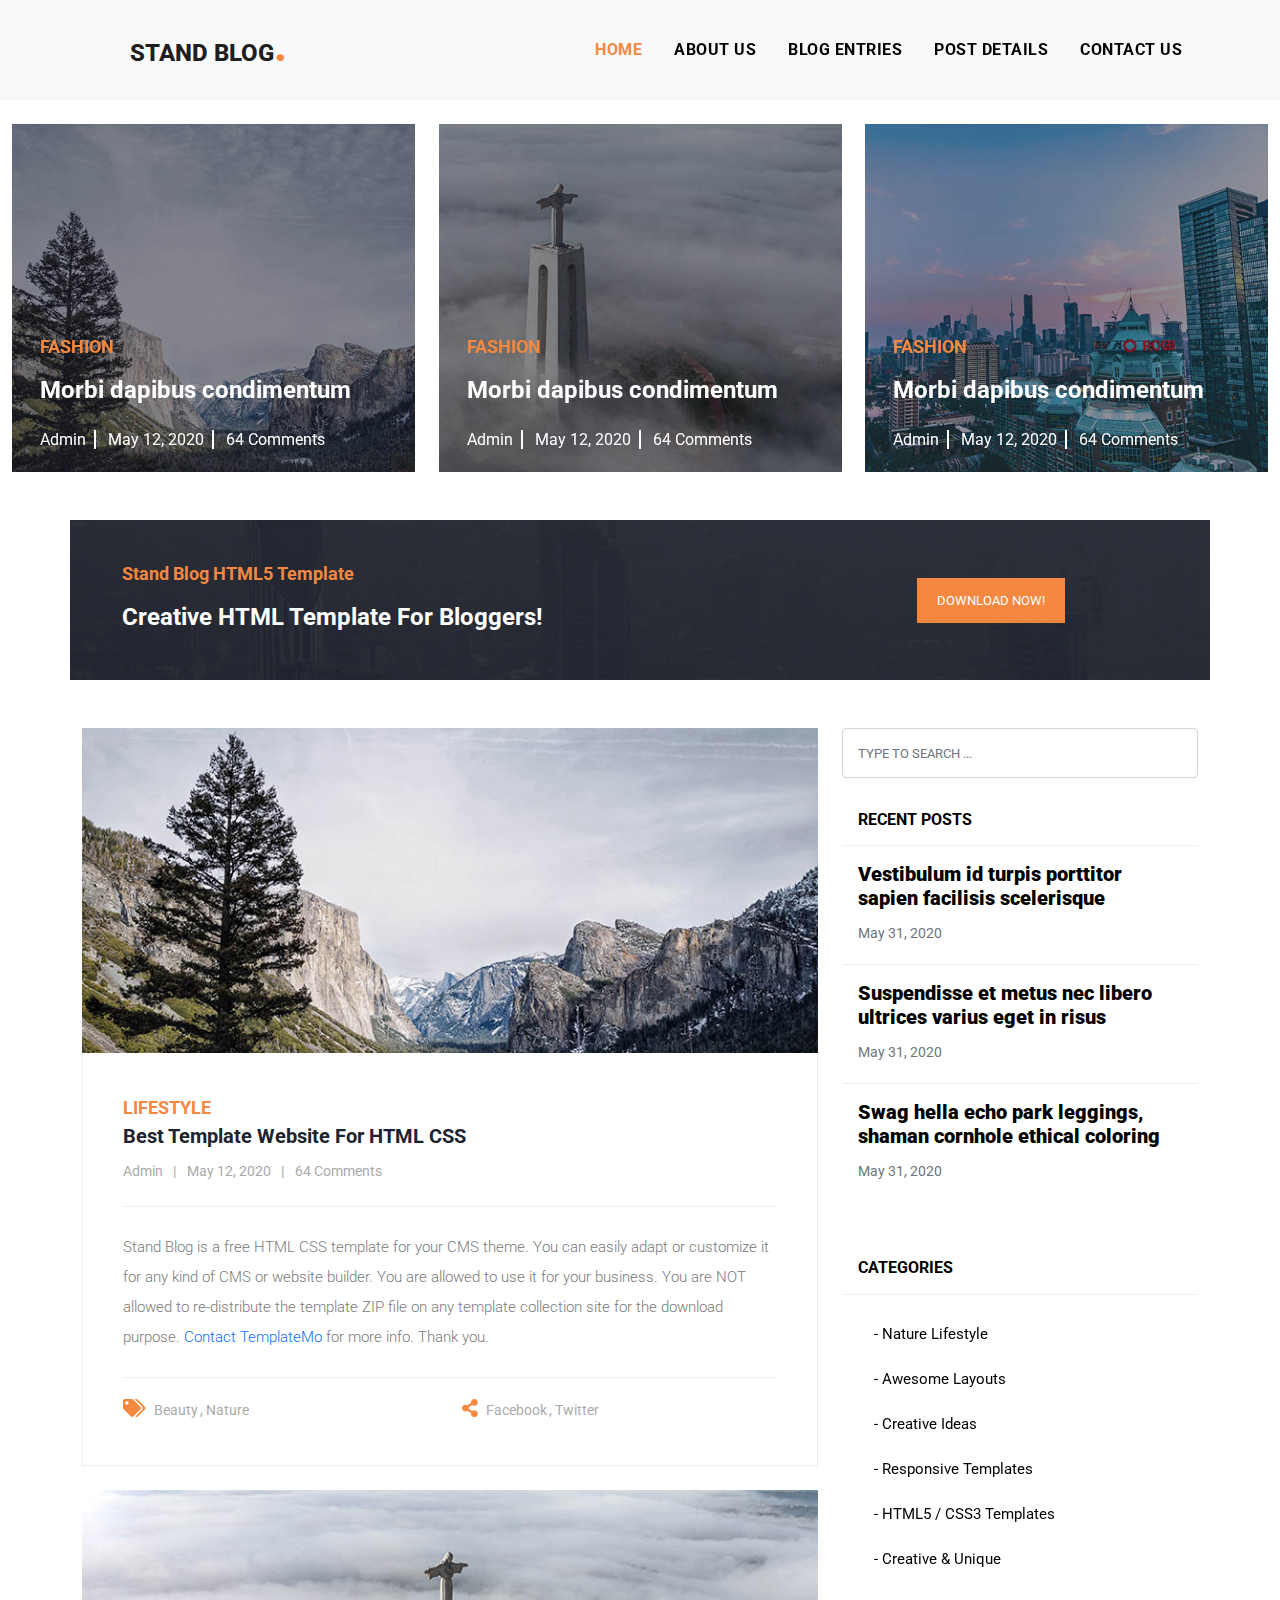
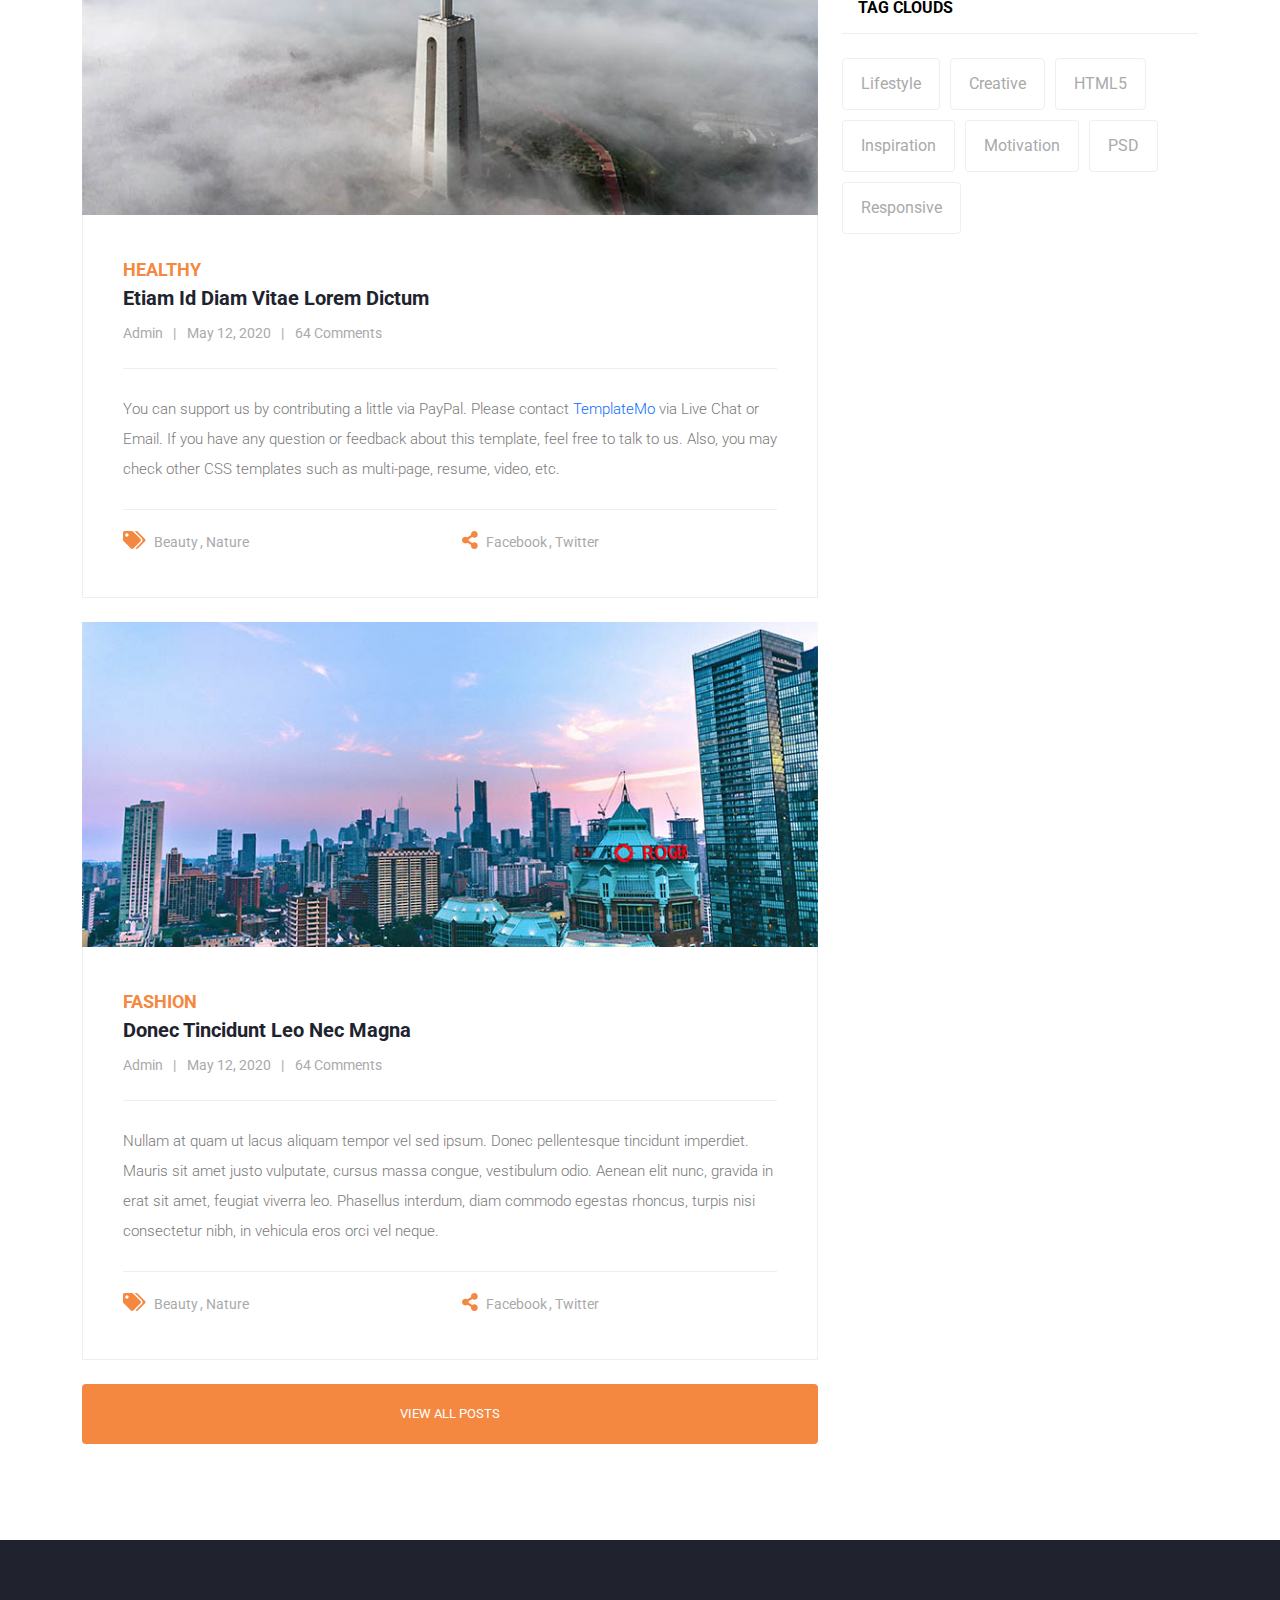
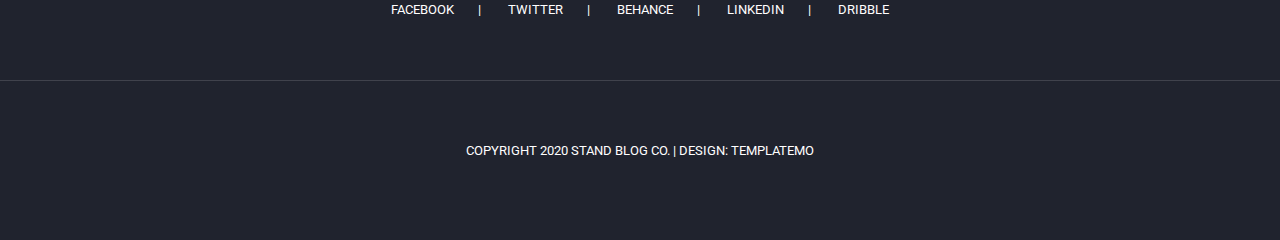
<file: index.html>
<!DOCTYPE html>
<html lang="en">

<head>
    <meta charset="UTF-8">
    <meta http-equiv="X-UA-Compatible" content="IE=edge">
    <meta name="viewport" content="width=device-width, initial-scale=1.0">
    <title>Stand Blog</title>
    <link rel="stylesheet" href="https://cdnjs.cloudflare.com/ajax/libs/animate.css/4.1.1/animate.min.css" />
    <link rel="stylesheet" href="css/all.css">
    <link rel="stylesheet" href="css/hover.css">
    <link rel="stylesheet" href="css/bootstrap.css">
    <link rel="stylesheet" href="css/style.css">

    <script src="js/bootstrap.bundle.js"></script>
    <script src="js/all.js"></script>
</head>

<body>


    <main class="container-fluid animate__animated animate__fadeIn">
        <!-- <div id="loading" class=" animate__animated animate__fadeOut">
            <button id="load-btn"></button>
        </div> -->
        <!----------------Start of navbar ------------------------>
        <nav class="navbar navbar-expand-lg navbar-light bg-light">
            <div class="container">
                <a class="navbar-brand ps-5" href="#">
                    <h2>STAND BLOG<span>.</span></h2>
                </a>
                <button class="navbar-toggler" type="button" data-bs-toggle="collapse" data-bs-target="#navbarResponsive" aria-controls="navbarResponsive" aria-expanded="false" aria-label="Toggle navigation">
                <span class="navbar-toggler-icon"></span>
            </button>
                <div class="collapse navbar-collapse " id="navbarResponsive">
                    <ul class="navbar-nav ms-auto ">
                        <li class="nav-item pe-2 ps-2 ">
                            <a class="nav-link active " aria-current="page " href="# ">HOME</a>
                        </li>
                        <li class="nav-item pe-2 ps-2 hvr-float ">
                            <a class="nav-link " href="about.html ">ABOUT US</a>
                        </li>
                        <li class="nav-item pe-2 ps-2 hvr-float ">
                            <a class="nav-link " href="blog.html ">BLOG ENTRIES</a>
                        </li>
                        <li class="nav-item pe-2 ps-2 hvr-float ">
                            <a class="nav-link " href="post.html ">POST DETAILS</a>
                        </li>
                        <li class="nav-item pe-2 ps-2 hvr-float ">
                            <a class="nav-link " href="contact.html ">CONTACT US</a>
                        </li>
                    </ul>
                </div>
            </div>
        </nav>

        <!-----------------End of navbar----------------------->

        <!----------------Start of images group --------------------->
        <div class=" images container-fluid ">
            <div class="row justify-content-center align-center ">
                <div class="item col-lg-4 col-md-7 hvr-grow-shadow mt-4 ">
                    <img class="item-img " src="images/banner-item-01.jpg ">
                    <div class="item-content ">
                        <p>FASHION</p>
                        <h2>Morbi dapibus condimentum</h2>
                        <div class="mt-4 ">
                            <a href="# " class="text-decoration-none pe-2 ">Admin</a>
                            <a href="# " class="text-decoration-none pe-2 ps-2 ">May 12, 2020</a>
                            <a href="# " class="text-decoration-none ps-2 ">64 Comments</a>
                        </div>
                    </div>
                </div>
                <div class="item col-lg-4 col-md-7 hvr-grow-shadow mt-4 ">
                    <img class="item-img " src="images/banner-item-02.jpg ">
                    <div class="item-content ">
                        <p>FASHION</p>
                        <h2>Morbi dapibus condimentum</h2>
                        <div class="mt-4 ">
                            <a href="# " class="text-decoration-none pe-2 ">Admin</a>
                            <a href="# " class="text-decoration-none pe-2 ps-2 ">May 12, 2020</a>
                            <a href="# " class="text-decoration-none ps-2 ">64 Comments</a>
                        </div>
                    </div>
                </div>
                <div class="item col-lg-4 col-md-7 hvr-grow-shadow mt-4 ">
                    <img class="item-img " src="images/banner-item-03.jpg ">
                    <div class="item-content ">
                        <p>FASHION</p>
                        <h2>Morbi dapibus condimentum</h2>
                        <div class="mt-4 ">
                            <a href="# " class="text-decoration-none pe-2 ">Admin</a>
                            <a href="# " class="text-decoration-none pe-2 ps-2 ">May 12, 2020</a>
                            <a href="# " class="text-decoration-none ps-2 ">64 Comments</a>
                        </div>
                    </div>
                </div>
            </div>
        </div>
        <!---------------carousel div when click on any image------------------>
        <div class="lightbox-container justify-content-center align-items-center ">

            <i id="wClose " class="fas fa-window-close "></i>

            <div class="lightbox-item d-flex justify-content-between align-items-center ">

                <span id="back "> <i  class="fas fa-2x fa-chevron-left "></i></span>
                <span id="next "> <i class="fas fa-2x fa-chevron-right "></i></span>
            </div>
        </div>
        <!-----------------end of carousel div-------------------->

        <!-------------Start of center poster------------------->
        <div class=" poster container mt-5 mb-5 ">
            <div class="row justify-content-between align-items-center ">
                <div class="col-lg-9 ">
                    <p>Stand Blog HTML5 Template</p>
                    <h2>Creative HTML Template For Bloggers!</h2>
                </div>
                <div class="col-lg-3 "><button type="button ">DOWNLOAD NOW!</button></div>
            </div>
        </div>
        <!-------------End of center poster------------------->

        <!-------------Start of blog section------------------->
        <div class="posts container mt-5 mb-5 ">
            <div class="row ">
                <div class="col-lg-8 mb-5 ">
                    <div class="blog ">
                        <img class="item-img " src="images/blog-post-01.jpg ">
                        <div class="item-content ">
                            <span>LIFESTYLE</span>
                            <h2>Best Template Website For HTML CSS</h2>
                            <div>
                                <a href="# " class="text-decoration-none pe-2 ">Admin</a>|
                                <a href="# " class="text-decoration-none pe-2 ps-2 ">May 12, 2020</a>|
                                <a href="# " class="text-decoration-none ps-2
                    ">64 Comments</a>
                            </div>

                            <p>Stand Blog is a free HTML CSS template for your CMS theme. You can easily adapt or customize it for any kind of CMS or website builder. You are allowed to use it for your business. You are NOT allowed to re-distribute the template
                                ZIP file on any template collection site for the download purpose. <a href="# " class="card-link text-decoration-none ">Contact TemplateMo</a> for more info. Thank you.</p>
                            <div class="blog-options ">
                                <div class="row justify-content-between ">
                                    <div class="post-tags col-6 texr-align-right ">
                                        <span><i class="fa fa-tags "></i></span>
                                        <a href="# " class="text-decoration-none "> Beauty</a>,
                                        <a href="# " class="text-decoration-none ">Nature</a>

                                    </div>
                                    <div class=" post-share col-6 ">
                                        <span><i class="fa fa-share-alt "></i></span>
                                        <a href="# " class="text-decoration-none "> Facebook</a>,
                                        <a href="# " class="text-decoration-none ">Twitter</a></div>
                                </div>
                            </div>
                        </div>
                    </div>

                    <div class="blog mt-4 ">
                        <img class="item-img " src="images/blog-post-02.jpg ">
                        <div class="item-content ">
                            <span>HEALTHY</span>
                            <h2>Etiam Id Diam Vitae Lorem Dictum</h2>
                            <div>
                                <a href="# " class="text-decoration-none pe-2 ">Admin</a>|
                                <a href="# " class="text-decoration-none pe-2 ps-2 ">May 12, 2020</a>|
                                <a href="# " class="text-decoration-none ps-2 ">64 Comments</a>
                            </div>

                            <p>You can support us by contributing a little via PayPal. Please contact <a href="# " class="card-link text-decoration-none ">TemplateMo</a> via Live Chat or Email. If you have any question or feedback about this template, feel
                                free to talk to us. Also, you may check other CSS templates such as multi-page, resume, video, etc.</p>
                            <div class="blog-options ">
                                <div class="row justify-content-between ">
                                    <div class="post-tags col-6 texr-align-right ">
                                        <span><i class="fa fa-tags "></i></span>
                                        <a href="# " class="text-decoration-none "> Beauty</a>,
                                        <a href="# " class="text-decoration-none ">Nature</a>

                                    </div>
                                    <div class=" post-share col-6 ">
                                        <span><i class="fa fa-share-alt "></i></span>
                                        <a href="# " class="text-decoration-none "> Facebook</a>,
                                        <a href="# " class="text-decoration-none ">Twitter</a></div>
                                </div>
                            </div>
                        </div>
                    </div>

                    <div class="blog mt-4 ">
                        <img class="item-img " src="images/blog-post-03.jpg ">
                        <div class="item-content ">
                            <span>FASHION</span>
                            <h2>Donec Tincidunt Leo Nec Magna</h2>
                            <div>
                                <a href="# " class="text-decoration-none pe-2 ">Admin</a>|
                                <a href="# " class="text-decoration-none pe-2 ps-2 ">May 12, 2020</a>|
                                <a href="# " class="text-decoration-none ps-2
                    ">64 Comments</a>
                            </div>

                            <p>Nullam at quam ut lacus aliquam tempor vel sed ipsum. Donec pellentesque tincidunt imperdiet. Mauris sit amet justo vulputate, cursus massa congue, vestibulum odio. Aenean elit nunc, gravida in erat sit amet, feugiat viverra
                                leo. Phasellus interdum, diam commodo egestas rhoncus, turpis nisi consectetur nibh, in vehicula eros orci vel neque.</p>
                            <div class="blog-options ">
                                <div class="row justify-content-between ">
                                    <div class="post-tags col-6 texr-align-right ">
                                        <span><i class="fa fa-tags "></i></span>
                                        <a href="# " class="text-decoration-none "> Beauty</a>,
                                        <a href="# " class="text-decoration-none ">Nature</a>

                                    </div>
                                    <div class=" post-share col-6 ">
                                        <span><i class="fa fa-share-alt "></i></span>
                                        <a href="# " class="text-decoration-none "> Facebook</a>,
                                        <a href="# " class="text-decoration-none ">Twitter</a></div>
                                </div>
                            </div>
                        </div>
                    </div>

                    <button class="btn btn-primary mt-4 ">VIEW ALL POSTS</button>
                </div>

                <div class="right col-lg-4 ">
                    <input type="text " placeholder="TYPE TO SEARCH ... " class="form-control ">
                    <div class=" mb-3 mt-4 ">
                        <div class="card-header ">
                            <h6><strong> RECENT POSTS</strong></h6>
                        </div>

                        <div class="card-body ">
                            <a href="# " class="text-decoration-none ">
                                <h5 class="card-title ">Vestibulum id turpis porttitor sapien facilisis scelerisque</h5>
                                <small class="card-text text-muted ">May 31, 2020</small></a>
                        </div>
                        <div class="card-body ">
                            <a href="# " class="text-decoration-none ">
                                <h5 class="card-title ">Suspendisse et metus nec libero ultrices varius eget in risus</h5>
                                <small class="card-text text-muted ">May 31, 2020</small></a>
                        </div>
                        <div class="card-body ">
                            <a href="# " class="text-decoration-none ">
                                <h5 class="card-title ">Swag hella echo park leggings, shaman cornhole ethical coloring</h5>
                                <small class="card-text text-muted ">May 31, 2020</small></a>
                        </div>

                    </div>
                    <div class="mb-3 mt-5 ">
                        <div class="card-header mb-4 ">
                            <h6><strong> CATEGORIES</strong></h6>
                        </div>
                        <ul>
                            <li><a href="# " class="text-decoration-none hvr-forward ">- Nature Lifestyle</a></li>
                            <li><a href="# " class="text-decoration-none hvr-forward ">- Awesome Layouts</a></li>
                            <li><a href="# " class="text-decoration-none hvr-forward ">- Creative Ideas</a></li>
                            <li><a href="# " class="text-decoration-none hvr-forward ">- Responsive Templates</a></li>
                            <li><a href="# " class="text-decoration-none hvr-forward ">- HTML5 / CSS3 Templates</a></li>
                            <li><a href="# " class="text-decoration-none hvr-forward ">- Creative & Unique</a></li>
                        </ul>
                    </div>
                    <div class=" tags mb-3 ">
                        <div class="card-header mb-4 ">
                            <h6><strong> TAG CLOUDS</strong></h6>
                        </div>
                        <a href="# " class="btn btn-outline-secondary ">Lifestyle</a>
                        <a href="# " class="btn btn-outline-secondary ">Creative</a>
                        <a href="# " class="btn btn-outline-secondary ">HTML5</a>
                        <a href="# " class="btn btn-outline-secondary ">Inspiration</a>
                        <a href="# " class="btn btn-outline-secondary ">Motivation</a>
                        <a href="# " class="btn btn-outline-secondary ">PSD</a>
                        <a href="# " class="btn btn-outline-secondary ">Responsive</a>

                    </div>
                </div>
            </div>
        </div>
        <!-------------End of blog section------------------->
        <footer>
            <div class="container-fluid ">
                <div class="row ">
                    <div class=" links col-12 ">
                        <a href="# " class="text-decoration-none pe-4 ">FACEBOOK</a>|
                        <a href="# " class="text-decoration-none pe-4 ps-4 ">TWITTER</a>|
                        <a href="# " class="text-decoration-none pe-4 ps-4 ">BEHANCE</a>|
                        <a href="# " class="text-decoration-none pe-4 ps-4 ">LINKEDIN</a>|
                        <a href="# " class="text-decoration-none ps-4 ">DRIBBLE</a>
                    </div>
                    <div class=" copyRight col-12 ">
                        <p>COPYRIGHT 2020 STAND BLOG CO. | DESIGN: TEMPLATEMO</p>
                    </div>
                </div>
            </div>
        </footer>



    </main>


    <script src="js/mystyle.js "></script>
</body>

</html>
</file>
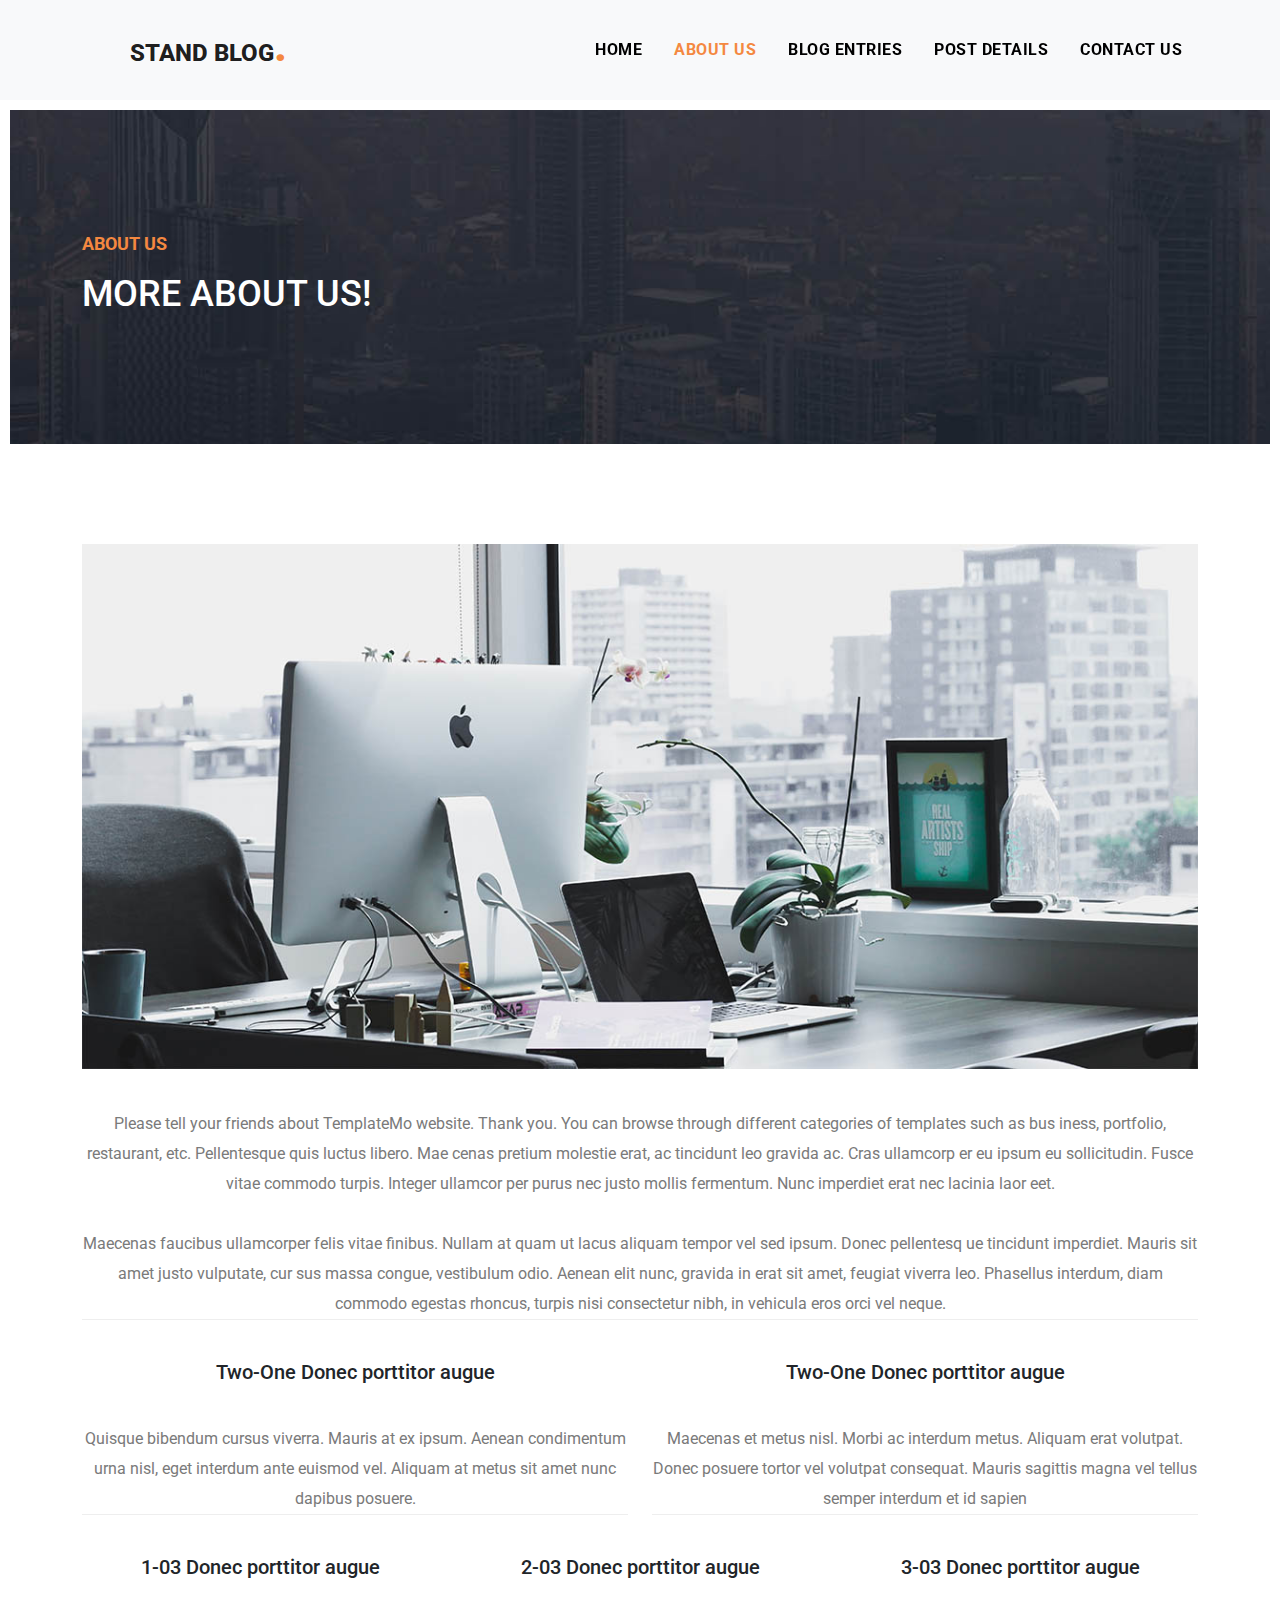
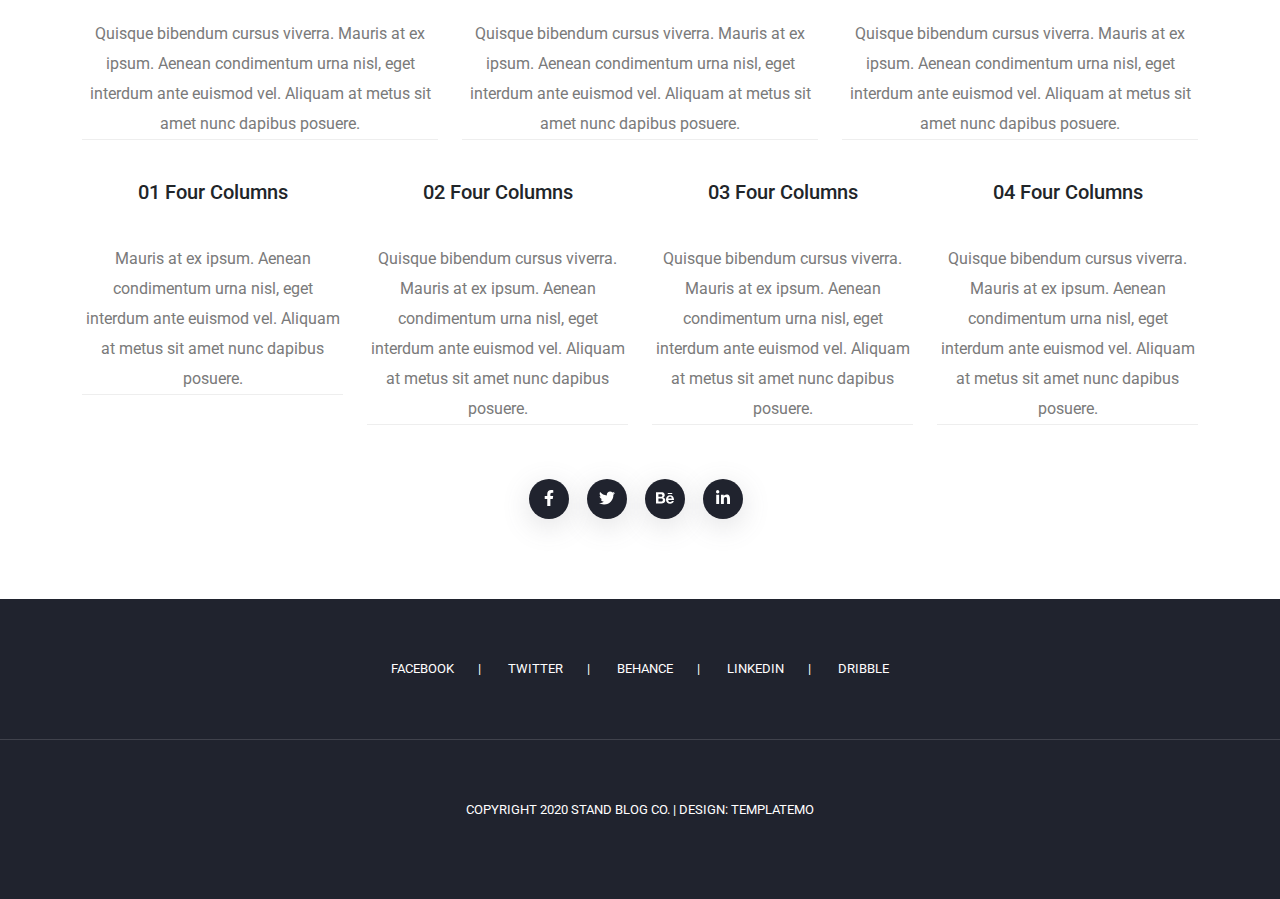
<file: about.html>
<!DOCTYPE html>
<html lang="en">

<head>
    <meta charset="UTF-8">
    <meta http-equiv="X-UA-Compatible" content="IE=edge">
    <meta name="viewport" content="width=device-width, initial-scale=1.0">
    <title>About</title>
    <link rel="stylesheet" href="https://cdnjs.cloudflare.com/ajax/libs/animate.css/4.1.1/animate.min.css" />
    <link rel="stylesheet" href="css/all.css">
    <link rel="stylesheet" href="css/hover.css">
    <link rel="stylesheet" href="css/bootstrap.css">
    <link rel="stylesheet" href="css/style.css">

    <script src="js/bootstrap.bundle.js"></script>
    <script src="js/all.js"></script>
</head>

<body>
    <main class="container-fluid animate__animated animate__fadeIn">
        <nav class="navbar navbar-expand-lg navbar-light bg-light">
            <div class="container">
                <a class="navbar-brand ps-5" href="#">
                    <h2>STAND BLOG<span>.</span></h2>
                </a>
                <button class="navbar-toggler" type="button" data-bs-toggle="collapse" data-bs-target="#navbarResponsive" aria-controls="navbarResponsive" aria-expanded="false" aria-label="Toggle navigation">
                <span class="navbar-toggler-icon"></span>
            </button>
                <div class="collapse navbar-collapse " id="navbarResponsive">
                    <ul class="navbar-nav ms-auto ">
                        <li class="nav-item pe-2 ps-2 hvr-float ">
                            <a class="nav-link  " href="index.html">HOME</a>
                        </li>
                        <li class="nav-item pe-2 ps-2  ">
                            <a class="nav-link active " aria-current="page" href="about.html ">ABOUT US</a>
                        </li>
                        <li class="nav-item pe-2 ps-2 hvr-float ">
                            <a class="nav-link " href="blog.html ">BLOG ENTRIES</a>
                        </li>
                        <li class="nav-item pe-2 ps-2 hvr-float ">
                            <a class="nav-link " href="post.html ">POST DETAILS</a>
                        </li>
                        <li class="nav-item pe-2 ps-2 hvr-float ">
                            <a class="nav-link " href="contact.html ">CONTACT US</a>
                        </li>
                    </ul>
                </div>
            </div>
        </nav>
        <!---------- Start banner section-------------------->
        <div class="banner heading-page header-text ">
            <div class="container ">
                <div class="row ">
                    <div class="col-lg-12 ">
                        <div>
                            <p>ABOUT US</p>
                            <h2>MORE ABOUT US!</h2>
                        </div>
                    </div>
                </div>
            </div>
        </div>
        <!----------End banner section-------------------->

        <!------------Start of paragraph and cards section------------------>
        <div class="about container ">
            <img src="images/about-us.jpg " alt="mac ">

            <p>Please tell your friends about TemplateMo website. Thank you. You can browse through different categories of templates such as bus iness, portfolio, restaurant, etc. Pellentesque quis luctus libero. Mae cenas pretium molestie erat, ac tincidunt
                leo gravida ac. Cras ullamcorp er eu ipsum eu sollicitudin. Fusce vitae commodo turpis. Integer ullamcor per purus nec justo mollis fermentum. Nunc imperdiet erat nec lacinia laor eet. <br><br> Maecenas faucibus ullamcorper felis vitae
                finibus. Nullam at quam ut lacus aliquam tempor vel sed ipsum. Donec pellentesq ue tincidunt imperdiet. Mauris sit amet justo vulputate, cur sus massa congue, vestibulum odio. Aenean elit nunc, gravida in erat sit amet, feugiat viverra
                leo. Phasellus interdum, diam commodo egestas rhoncus, turpis nisi consectetur nibh, in vehicula eros orci vel neque.</p>

            <div class="row ">
                <div class="col-lg-6 mt-4 ">
                    <h5>Two-One Donec porttitor augue</h5>
                    <p>Quisque bibendum cursus viverra. Mauris at ex ipsum. Aenean condimentum urna nisl, eget interdum ante euismod vel. Aliquam at metus sit amet nunc dapibus posuere.</p>
                </div>
                <div class="col-lg-6 mt-4 ">
                    <h5>Two-One Donec porttitor augue</h5>
                    <p>Maecenas et metus nisl. Morbi ac interdum metus. Aliquam erat volutpat. Donec posuere tortor vel volutpat consequat. Mauris sagittis magna vel tellus semper interdum et id sapien </p>
                </div>
            </div>
            <div class="row ">
                <div class="col-lg-4 col-md-6 mt-4 ">
                    <h5>1-03 Donec porttitor augue</h5>
                    <p>Quisque bibendum cursus viverra. Mauris at ex ipsum. Aenean condimentum urna nisl, eget interdum ante euismod vel. Aliquam at metus sit amet nunc dapibus posuere.</p>
                </div>
                <div class="col-lg-4 col-md-6 mt-4 ">
                    <h5>2-03 Donec porttitor augue</h5>
                    <p>Quisque bibendum cursus viverra. Mauris at ex ipsum. Aenean condimentum urna nisl, eget interdum ante euismod vel. Aliquam at metus sit amet nunc dapibus posuere.</p>
                </div>

                <div class="col-lg-4 mt-4 ">
                    <h5>3-03 Donec porttitor augue</h5>
                    <p>Quisque bibendum cursus viverra. Mauris at ex ipsum. Aenean condimentum urna nisl, eget interdum ante euismod vel. Aliquam at metus sit amet nunc dapibus posuere.</p>
                </div>
            </div>

            <div class="row ">
                <div class="col-lg-3 col-md-6 mt-4 ">
                    <h5>01 Four Columns</h5>
                    <p>Mauris at ex ipsum. Aenean condimentum urna nisl, eget interdum ante euismod vel. Aliquam at metus sit amet nunc dapibus posuere.</p>
                </div>
                <div class="col-lg-3 col-md-6 mt-4 ">
                    <h5>02 Four Columns</h5>
                    <p>Quisque bibendum cursus viverra. Mauris at ex ipsum. Aenean condimentum urna nisl, eget interdum ante euismod vel. Aliquam at metus sit amet nunc dapibus posuere.</p>
                </div>
                <div class="col-lg-3 col-md-6 mt-4 ">
                    <h5>03 Four Columns</h5>
                    <p>Quisque bibendum cursus viverra. Mauris at ex ipsum. Aenean condimentum urna nisl, eget interdum ante euismod vel. Aliquam at metus sit amet nunc dapibus posuere.</p>
                </div>
                <div class="col-lg-3 col-md-6 mt-4 ">
                    <h5>04 Four Columns</h5>
                    <p>Quisque bibendum cursus viverra. Mauris at ex ipsum. Aenean condimentum urna nisl, eget interdum ante euismod vel. Aliquam at metus sit amet nunc dapibus posuere.</p>
                </div>
            </div>

        </div>

        <!--------------End of paragraph and cards section--------------------->

        <div class="icons row justify-content-center ">
            <div class="col ">
                <a href="# " class="hvr-shrink mt-2"><i class="fab fa-facebook-f "></i></a>
                <a href="# " class="hvr-shrink mt-2"><i class="fab fa-twitter "></i></a>
                <a href="# " class="hvr-shrink mt-2"><i class="fab fa-behance "></i></a>
                <a href="# " class="hvr-shrink mt-2"><i class="fab fa-linkedin-in "></i></a>
            </div>
        </div>
        <footer>
            <div class="container-fluid ">
                <div class="row ">
                    <div class=" links col-12 ">
                        <a href="# " class="text-decoration-none pe-4 ">FACEBOOK</a>|
                        <a href="# " class="text-decoration-none pe-4 ps-4 ">TWITTER</a>|
                        <a href="# " class="text-decoration-none pe-4 ps-4 ">BEHANCE</a>|
                        <a href="# " class="text-decoration-none pe-4 ps-4 ">LINKEDIN</a>|
                        <a href="# " class="text-decoration-none ps-4 ">DRIBBLE</a>
                    </div>
                    <div class=" copyRight col-12 ">
                        <p>COPYRIGHT 2020 STAND BLOG CO. | DESIGN: TEMPLATEMO</p>
                    </div>
                </div>
            </div>
        </footer>
    </main>

</body>

</html>
</file>
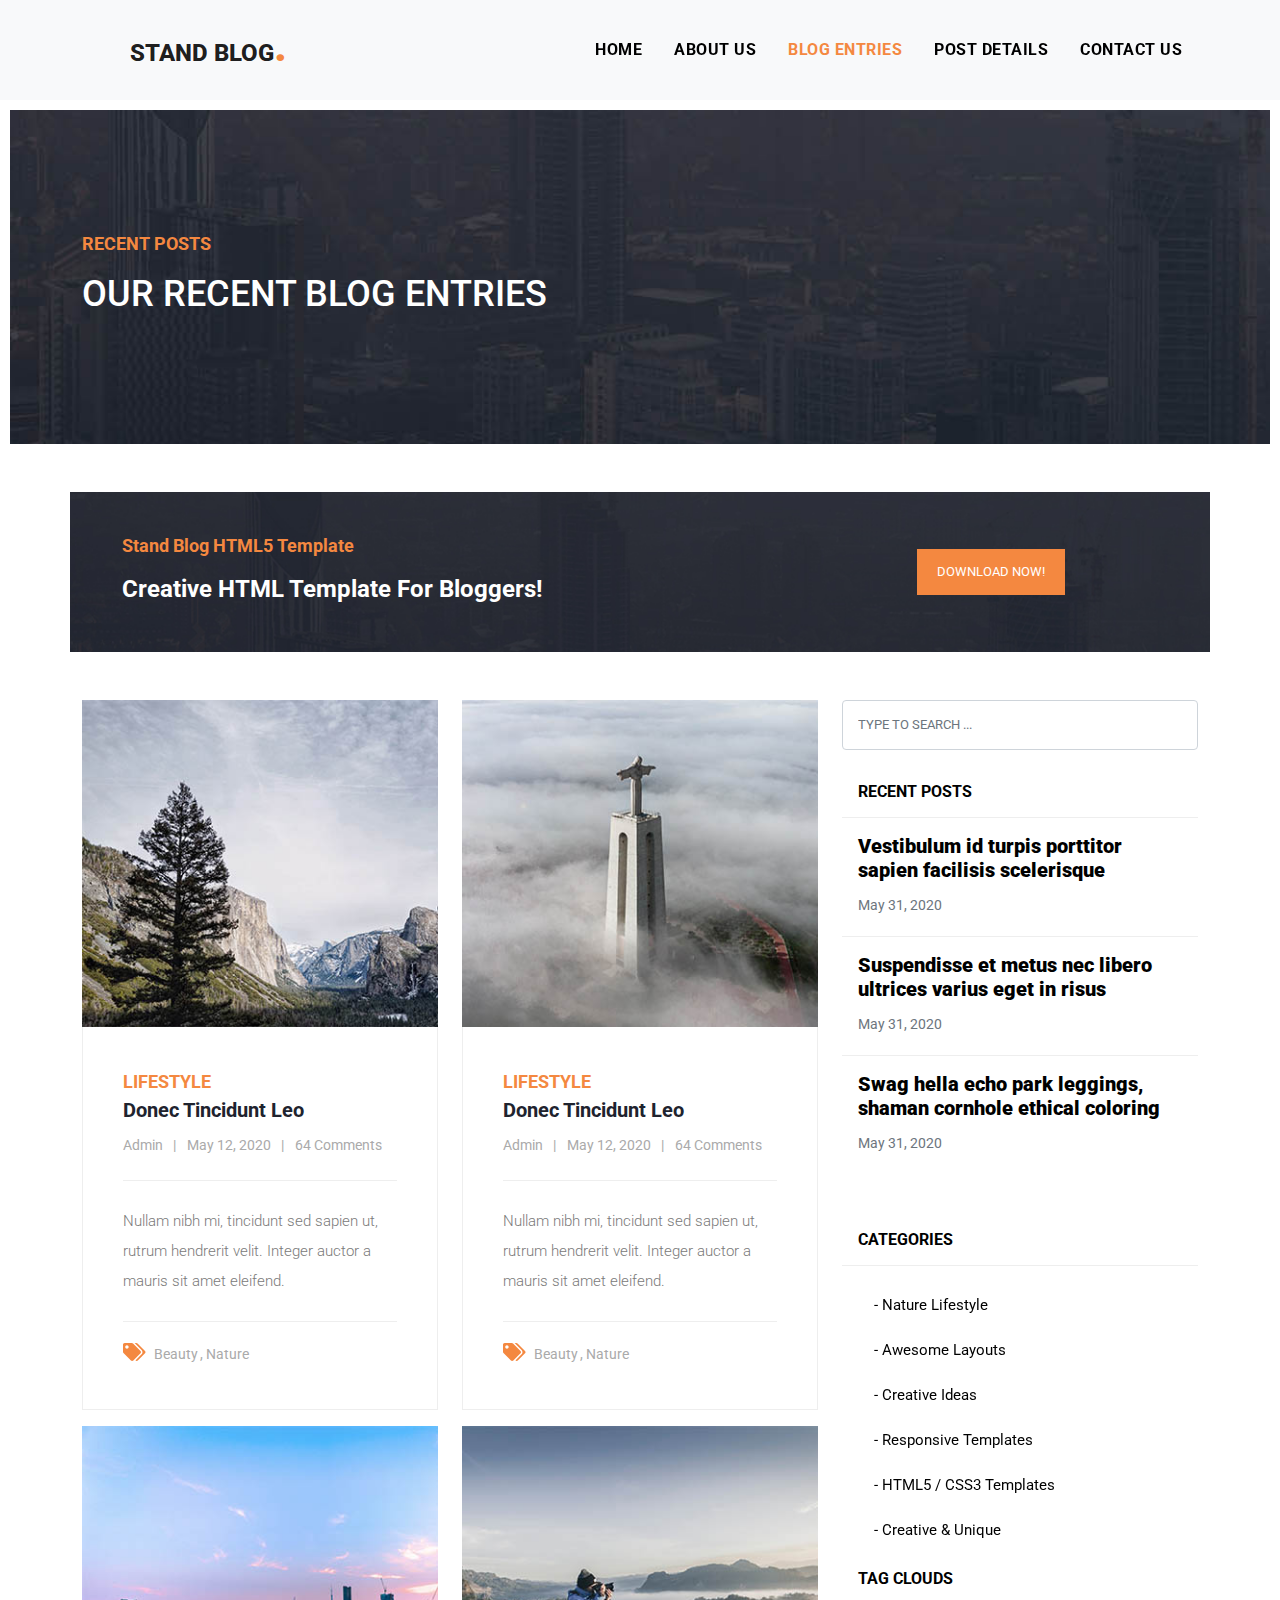
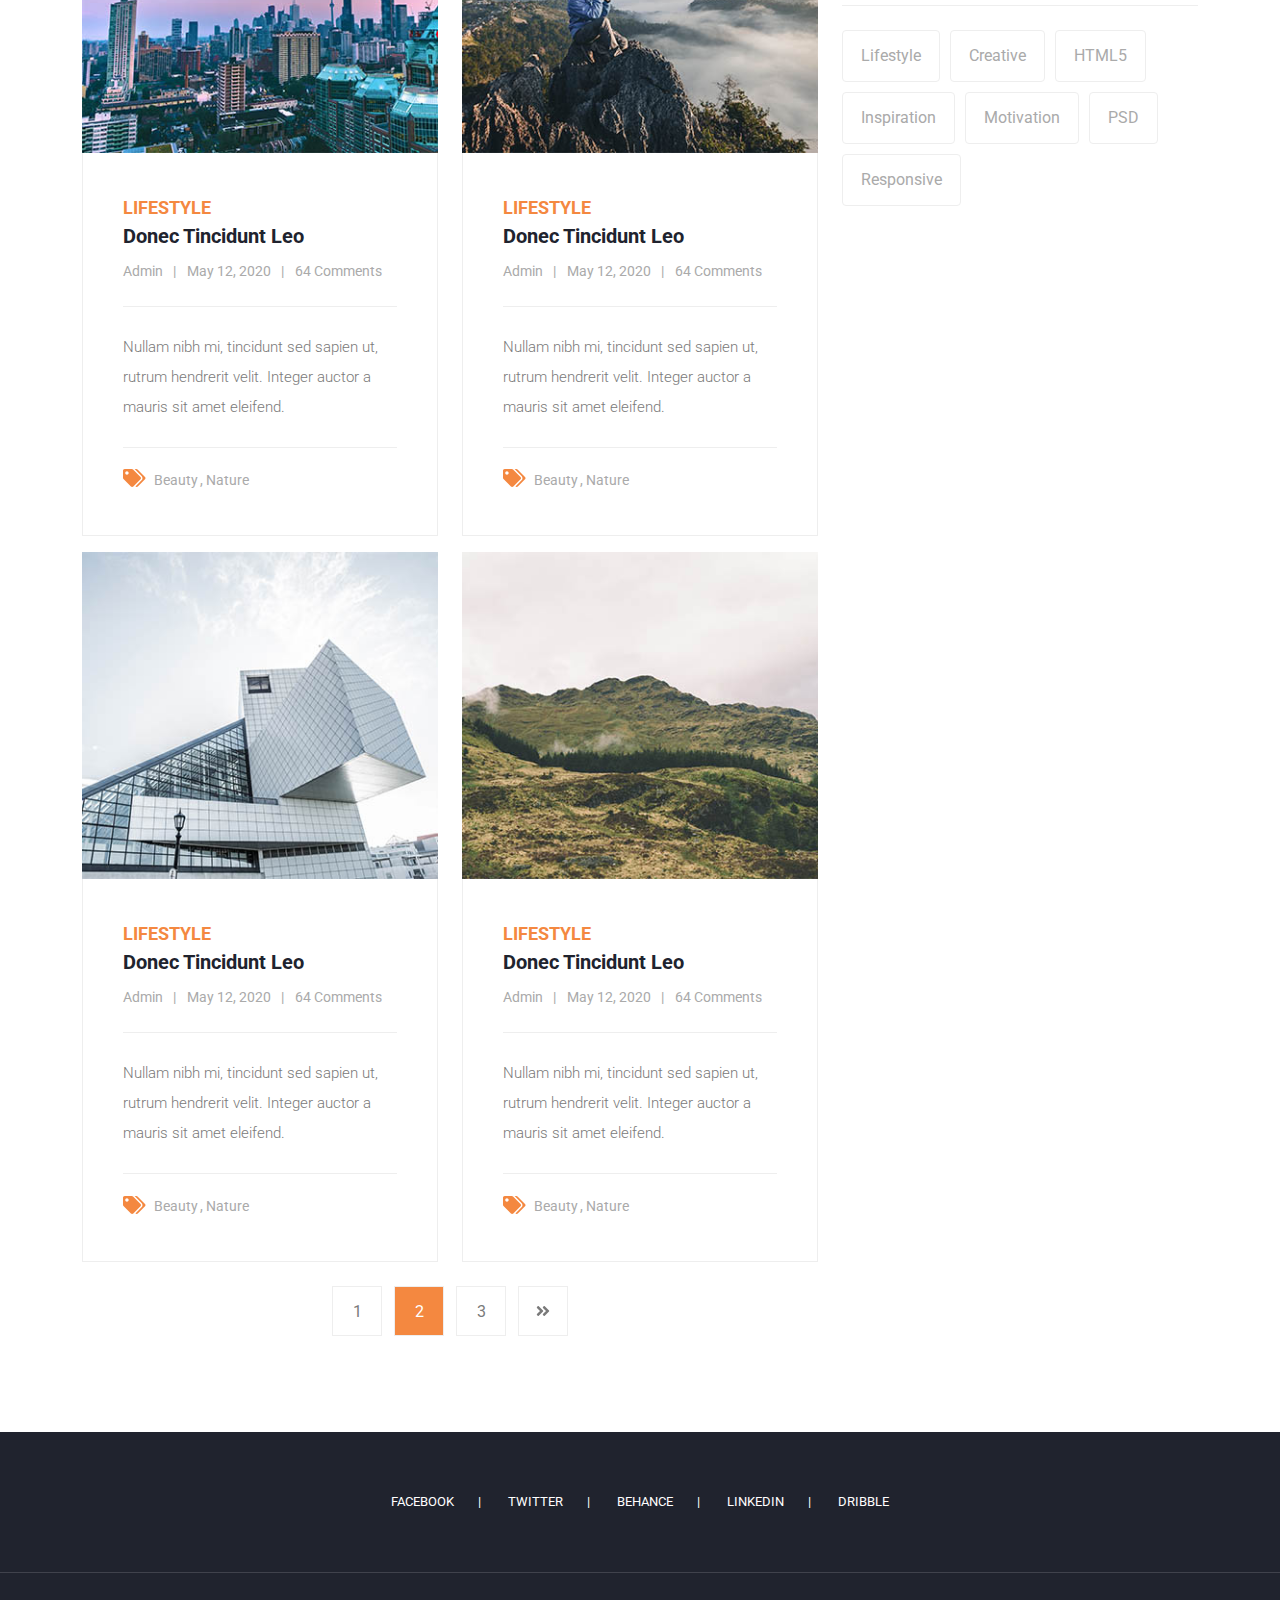
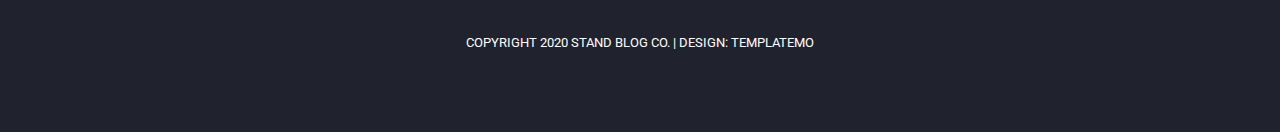
<file: blog.html>
<!DOCTYPE html>
<html lang="en">

<head>
    <meta charset="UTF-8">
    <meta http-equiv="X-UA-Compatible" content="IE=edge">
    <meta name="viewport" content="width=device-width, initial-scale=1.0">
    <title>Blog Entities</title>
    <link rel="stylesheet" href="https://cdnjs.cloudflare.com/ajax/libs/animate.css/4.1.1/animate.min.css" />
    <link rel="stylesheet" href="css/all.css">
    <link rel="stylesheet" href="css/hover.css">
    <link rel="stylesheet" href="css/bootstrap.css">
    <link rel="stylesheet" href="css/style.css">

    <script src="js/bootstrap.bundle.js"></script>
    <script src="js/all.js"></script>
</head>

<body>
    <main class="container-fluid animate__animated animate__fadeIn">
        <!-----------Start of nav list--------------->
        <nav class="navbar navbar-expand-lg navbar-light bg-light">
            <div class="container">
                <a class="navbar-brand ps-5" href="#">
                    <h2>STAND BLOG<span>.</span></h2>
                </a>
                <button class="navbar-toggler" type="button" data-bs-toggle="collapse" data-bs-target="#navbarResponsive" aria-controls="navbarResponsive" aria-expanded="false" aria-label="Toggle navigation">
                <span class="navbar-toggler-icon"></span>
            </button>
                <div class="collapse navbar-collapse " id="navbarResponsive">
                    <ul class="navbar-nav ms-auto ">
                        <li class="nav-item pe-2 ps-2 hvr-float">
                            <a class="nav-link  " href="index.html">HOME</a>
                        </li>
                        <li class="nav-item pe-2 ps-2 hvr-float   ">
                            <a class="nav-link " href="about.html ">ABOUT US</a>
                        </li>
                        <li class="nav-item pe-2 ps-2 ">
                            <a class="nav-link active " aria-current="page" href="blog.html ">BLOG ENTRIES</a>
                        </li>
                        <li class="nav-item pe-2 ps-2 hvr-float ">
                            <a class="nav-link " href="post.html ">POST DETAILS</a>
                        </li>
                        <li class="nav-item pe-2 ps-2 hvr-float ">
                            <a class="nav-link " href="contact.html ">CONTACT US</a>
                        </li>
                    </ul>
                </div>
            </div>
        </nav>
        <!-----------End of nav list--------------->

        <!---------- Start banner section-------------------->
        <div class="banner heading-page header-text ">
            <div class="container ">
                <div class="row ">
                    <div class="col-lg-12 ">
                        <div>
                            <p>RECENT POSTS</p>
                            <h2>OUR RECENT BLOG ENTRIES</h2>
                        </div>
                    </div>
                </div>
            </div>
        </div>
        <!----------End banner section-------------------->

        <!-------------Start of center poster------------------->
        <div class=" poster container mt-5 mb-5 ">
            <div class="row justify-content-between align-items-center ">
                <div class="col-lg-9 ">
                    <p>Stand Blog HTML5 Template</p>
                    <h2>Creative HTML Template For Bloggers!</h2>
                </div>
                <div class="col-lg-3 "><button type="button ">DOWNLOAD NOW!</button></div>
            </div>
        </div>
        <!-------------End of center poster------------------->

        <!-------------Start of blog section------------------->
        <div class="posts container mt-5 mb-5 ">
            <div class="row ">
                <div class="col-lg-8 mb-5 ">
                    <div class="row ">
                        <div class="col-lg-6 ">
                            <div class="blog ">
                                <img class="item-img " src="images/blog-thumb-01.jpg ">
                                <div class="item-content ">
                                    <span>LIFESTYLE</span>
                                    <h2>Donec Tincidunt Leo</h2>
                                    <div>
                                        <a href="# " class="text-decoration-none pe-2 ">Admin</a>|
                                        <a href="# " class="text-decoration-none pe-2 ps-2 ">May 12, 2020</a>|
                                        <a href="# " class="text-decoration-none ps-2 ">64 Comments</a>
                                    </div>

                                    <p>Nullam nibh mi, tincidunt sed sapien ut, rutrum hendrerit velit. Integer auctor a mauris sit amet eleifend.</p>
                                    <div class="blog-options ">
                                        <div class="row justify-content-between ">
                                            <div class="post-tags col text-align-right ">
                                                <span><i class="fa fa-tags "></i></span>
                                                <a href="# " class="text-decoration-none "> Beauty</a>,
                                                <a href="# " class="text-decoration-none ">Nature</a>

                                            </div>
                                        </div>
                                    </div>
                                </div>
                            </div>
                        </div>
                        <div class="col-lg-6 ">
                            <div class="blog ">
                                <img class="item-img " src="images/blog-thumb-02.jpg ">
                                <div class="item-content ">
                                    <span>LIFESTYLE</span>
                                    <h2>Donec Tincidunt Leo</h2>
                                    <div>
                                        <a href="# " class="text-decoration-none pe-2 ">Admin</a>|
                                        <a href="# " class="text-decoration-none pe-2 ps-2 ">May 12, 2020</a>|
                                        <a href="# " class="text-decoration-none ps-2 ">64 Comments</a>
                                    </div>

                                    <p>Nullam nibh mi, tincidunt sed sapien ut, rutrum hendrerit velit. Integer auctor a mauris sit amet eleifend.</p>
                                    <div class="blog-options ">
                                        <div class="row justify-content-between ">
                                            <div class="post-tags col text-align-right ">
                                                <span><i class="fa fa-tags "></i></span>
                                                <a href="# " class="text-decoration-none "> Beauty</a>,
                                                <a href="# " class="text-decoration-none ">Nature</a>

                                            </div>
                                        </div>
                                    </div>
                                </div>
                            </div>
                        </div>
                    </div>
                    <div class="row ">
                        <div class="col-lg-6 mt-3 ">
                            <div class="blog ">
                                <img class="item-img " src="images/blog-thumb-03.jpg ">
                                <div class="item-content ">
                                    <span>LIFESTYLE</span>
                                    <h2>Donec Tincidunt Leo</h2>
                                    <div>
                                        <a href="# " class="text-decoration-none pe-2 ">Admin</a>|
                                        <a href="# " class="text-decoration-none pe-2 ps-2 ">May 12, 2020</a>|
                                        <a href="# " class="text-decoration-none ps-2 ">64 Comments</a>
                                    </div>

                                    <p>Nullam nibh mi, tincidunt sed sapien ut, rutrum hendrerit velit. Integer auctor a mauris sit amet eleifend.</p>
                                    <div class="blog-options ">
                                        <div class="row justify-content-between ">
                                            <div class="post-tags col text-align-right ">
                                                <span><i class="fa fa-tags "></i></span>
                                                <a href="# " class="text-decoration-none "> Beauty</a>,
                                                <a href="# " class="text-decoration-none ">Nature</a>

                                            </div>
                                        </div>
                                    </div>
                                </div>
                            </div>
                        </div>
                        <div class="col-lg-6 mt-3 ">
                            <div class="blog ">
                                <img class="item-img " src="images/blog-thumb-04.jpg ">
                                <div class="item-content ">
                                    <span>LIFESTYLE</span>
                                    <h2>Donec Tincidunt Leo</h2>
                                    <div>
                                        <a href="# " class="text-decoration-none pe-2 ">Admin</a>|
                                        <a href="# " class="text-decoration-none pe-2 ps-2 ">May 12, 2020</a>|
                                        <a href="# " class="text-decoration-none ps-2 ">64 Comments</a>
                                    </div>

                                    <p>Nullam nibh mi, tincidunt sed sapien ut, rutrum hendrerit velit. Integer auctor a mauris sit amet eleifend.</p>
                                    <div class="blog-options ">
                                        <div class="row justify-content-between ">
                                            <div class="post-tags col text-align-right ">
                                                <span><i class="fa fa-tags "></i></span>
                                                <a href="# " class="text-decoration-none "> Beauty</a>,
                                                <a href="# " class="text-decoration-none ">Nature</a>

                                            </div>
                                        </div>
                                    </div>
                                </div>
                            </div>
                        </div>
                    </div>
                    <div class="row ">
                        <div class="col-lg-6 mt-3 ">
                            <div class="blog ">
                                <img class="item-img " src="images/blog-thumb-05.jpg ">
                                <div class="item-content ">
                                    <span>LIFESTYLE</span>
                                    <h2>Donec Tincidunt Leo</h2>
                                    <div>
                                        <a href="# " class="text-decoration-none pe-2 ">Admin</a>|
                                        <a href="# " class="text-decoration-none pe-2 ps-2 ">May 12, 2020</a>|
                                        <a href="# " class="text-decoration-none ps-2 ">64 Comments</a>
                                    </div>

                                    <p>Nullam nibh mi, tincidunt sed sapien ut, rutrum hendrerit velit. Integer auctor a mauris sit amet eleifend.</p>
                                    <div class="blog-options ">
                                        <div class="row justify-content-between ">
                                            <div class="post-tags col text-align-right ">
                                                <span><i class="fa fa-tags "></i></span>
                                                <a href="# " class="text-decoration-none "> Beauty</a>,
                                                <a href="# " class="text-decoration-none ">Nature</a>

                                            </div>
                                        </div>
                                    </div>
                                </div>
                            </div>
                        </div>
                        <div class="col-lg-6 mt-3 ">
                            <div class="blog ">
                                <img class="item-img " src="images/blog-thumb-06.jpg ">
                                <div class="item-content ">
                                    <span>LIFESTYLE</span>
                                    <h2>Donec Tincidunt Leo</h2>
                                    <div>
                                        <a href="# " class="text-decoration-none pe-2 ">Admin</a>|
                                        <a href="# " class="text-decoration-none pe-2 ps-2 ">May 12, 2020</a>|
                                        <a href="# " class="text-decoration-none ps-2 ">64 Comments</a>
                                    </div>

                                    <p>Nullam nibh mi, tincidunt sed sapien ut, rutrum hendrerit velit. Integer auctor a mauris sit amet eleifend.</p>
                                    <div class="blog-options ">
                                        <div class="row justify-content-between ">
                                            <div class="post-tags col text-align-right ">
                                                <span><i class="fa fa-tags "></i></span>
                                                <a href="# " class="text-decoration-none "> Beauty</a>,
                                                <a href="# " class="text-decoration-none ">Nature</a>

                                            </div>
                                        </div>
                                    </div>
                                </div>
                            </div>
                        </div>
                    </div>
                    <div class=" page-numbers row justify-content-center mt-4 ">
                        <div class="col ">
                            <a href="# " class="text-decoration-none me-2 ">1</a>
                            <a href="# " class="text-decoration-none me-2 ">2</a>
                            <a href="# " class="text-decoration-none me-2 ">3</a>
                            <a href="# " class="text-decoration-none "><i class="fas fa-angle-double-right "></i></a>
                        </div>
                    </div>
                </div>

                <div class="right col-lg-4 ">
                    <input type="text " placeholder="TYPE TO SEARCH ... " class="form-control ">
                    <div class=" mb-3 mt-4 ">
                        <div class="card-header ">
                            <h6><strong> RECENT POSTS</strong></h6>
                        </div>

                        <div class="card-body ">
                            <a href="# " class="text-decoration-none ">
                                <h5 class="card-title ">Vestibulum id turpis porttitor sapien facilisis scelerisque</h5>
                                <small class="card-text text-muted ">May 31, 2020</small></a>
                        </div>
                        <div class="card-body ">
                            <a href="# " class="text-decoration-none ">
                                <h5 class="card-title ">Suspendisse et metus nec libero ultrices varius eget in risus</h5>
                                <small class="card-text text-muted ">May 31, 2020</small></a>
                        </div>
                        <div class="card-body ">
                            <a href="# " class="text-decoration-none ">
                                <h5 class="card-title ">Swag hella echo park leggings, shaman cornhole ethical coloring</h5>
                                <small class="card-text text-muted ">May 31, 2020</small></a>
                        </div>

                    </div>
                    <div class="mb-3 mt-5 ">
                        <div class="card-header mb-4 ">
                            <h6><strong> CATEGORIES</strong></h6>
                        </div>
                        <ul>
                            <li><a href="# " class="text-decoration-none hvr-forward ">- Nature Lifestyle</a></li>
                            <li><a href="# " class="text-decoration-none hvr-forward ">- Awesome Layouts</a></li>
                            <li><a href="# " class="text-decoration-none hvr-forward ">- Creative Ideas</a></li>
                            <li><a href="# " class="text-decoration-none hvr-forward ">- Responsive Templates</a></li>
                            <li><a href="# " class="text-decoration-none hvr-forward ">- HTML5 / CSS3 Templates</a></li>
                            <li><a href="# " class="text-decoration-none hvr-forward ">- Creative & Unique</a></li>
                        </ul>
                    </div>
                    <div class=" tags mb-3 ">
                        <div class="card-header mb-4 ">
                            <h6><strong> TAG CLOUDS</strong></h6>
                        </div>
                        <a href="# " class="btn btn-outline-secondary ">Lifestyle</a>
                        <a href="# " class="btn btn-outline-secondary ">Creative</a>
                        <a href="# " class="btn btn-outline-secondary ">HTML5</a>
                        <a href="# " class="btn btn-outline-secondary ">Inspiration</a>
                        <a href="# " class="btn btn-outline-secondary ">Motivation</a>
                        <a href="# " class="btn btn-outline-secondary ">PSD</a>
                        <a href="# " class="btn btn-outline-secondary ">Responsive</a>

                    </div>
                </div>
            </div>

        </div>



        <!-------   Start of footer------------>
        <footer>
            <div class="container-fluid ">
                <div class="row ">
                    <div class=" links col-12 ">
                        <a href="# " class="text-decoration-none pe-4 ">FACEBOOK</a>|
                        <a href="# " class="text-decoration-none pe-4 ps-4 ">TWITTER</a>|
                        <a href="# " class="text-decoration-none pe-4 ps-4 ">BEHANCE</a>|
                        <a href="# " class="text-decoration-none pe-4 ps-4 ">LINKEDIN</a>|
                        <a href="# " class="text-decoration-none ps-4 ">DRIBBLE</a>
                    </div>
                    <div class=" copyRight col-12 ">
                        <p>COPYRIGHT 2020 STAND BLOG CO. | DESIGN: TEMPLATEMO</p>
                    </div>
                </div>
            </div>
        </footer>
    </main>
</body>
</file>
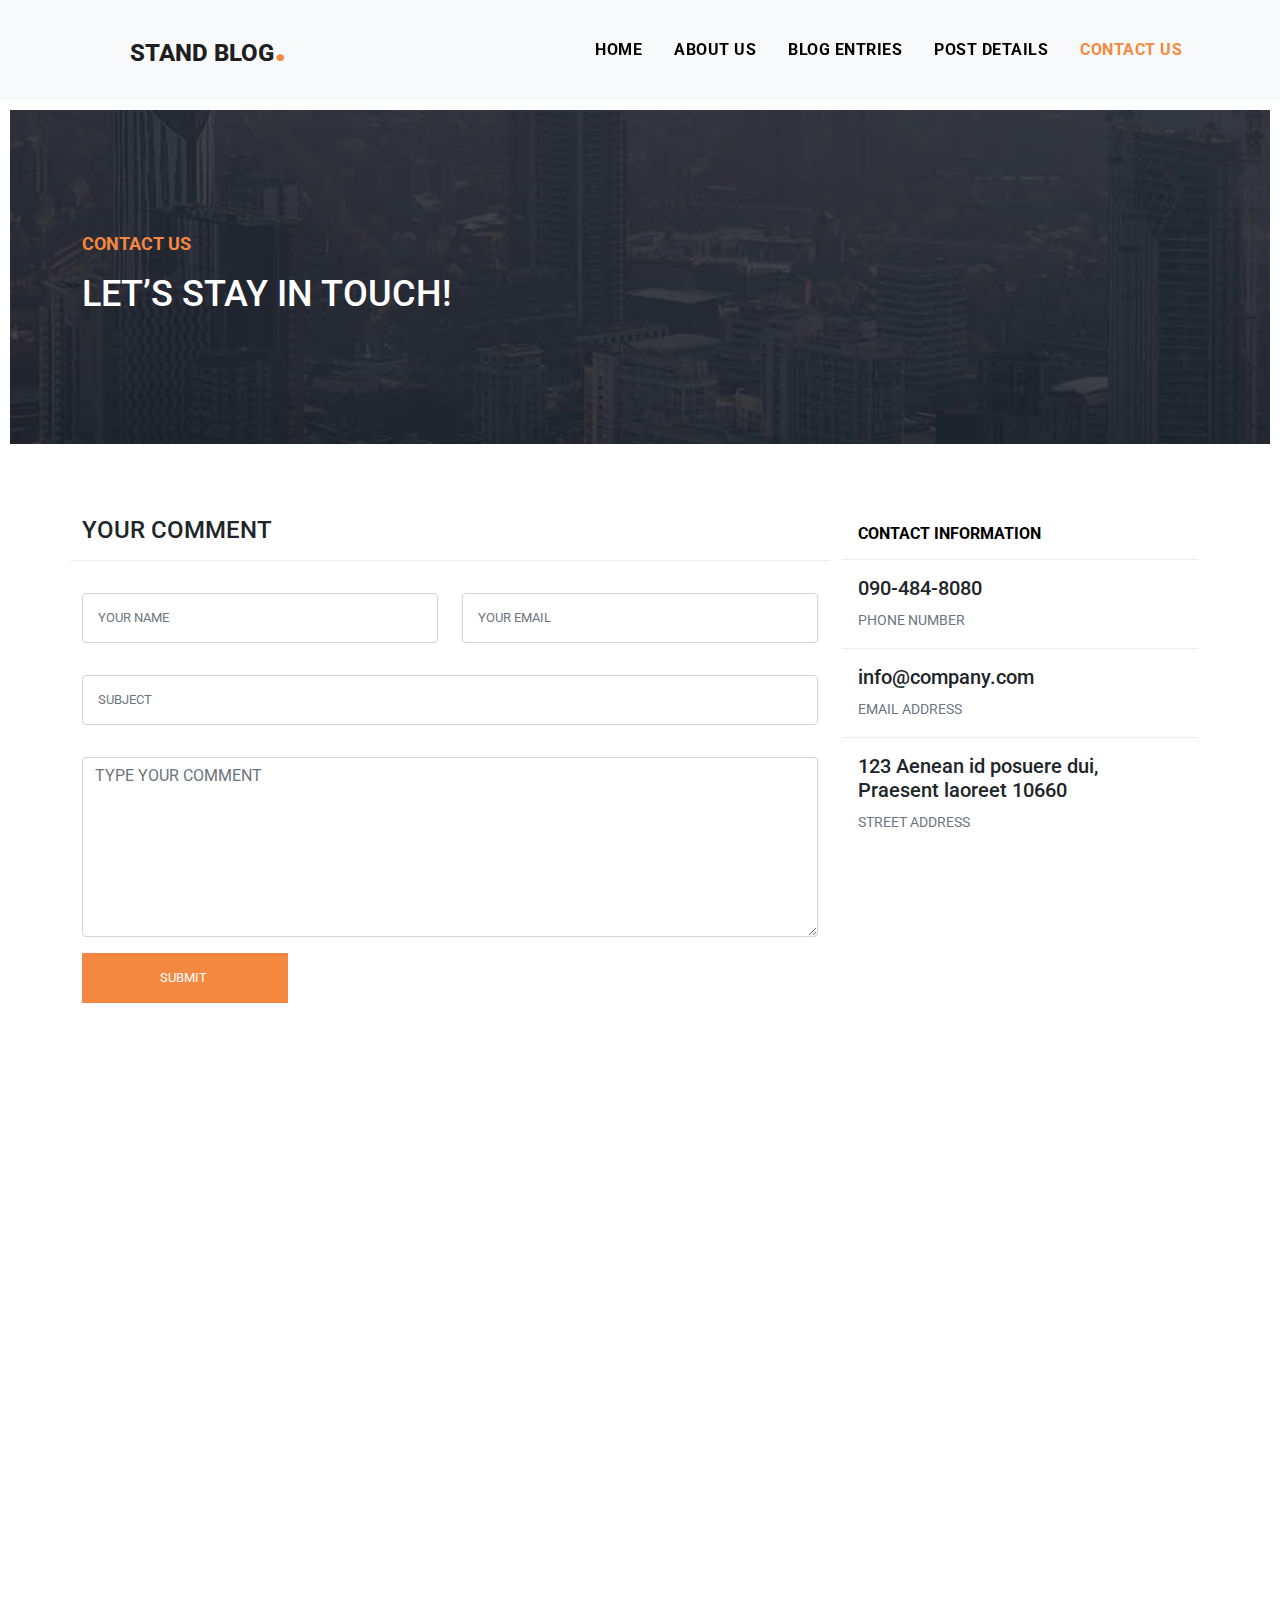
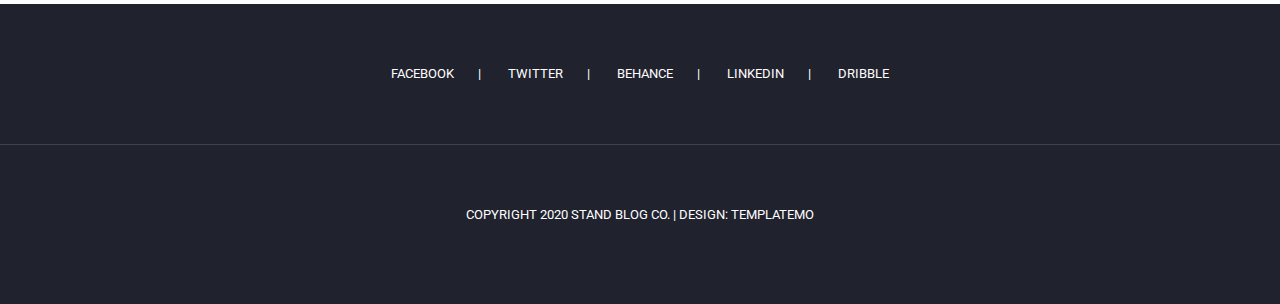
<file: contact.html>
<!DOCTYPE html>
<html lang="en">

<head>
    <meta charset="UTF-8">
    <meta http-equiv="X-UA-Compatible" content="IE=edge">
    <meta name="viewport" content="width=device-width, initial-scale=1.0">
    <title>Contact</title>
    <link rel="stylesheet" href="https://cdnjs.cloudflare.com/ajax/libs/animate.css/4.1.1/animate.min.css" />
    <link rel="stylesheet" href="css/all.css">
    <link rel="stylesheet" href="css/hover.css">
    <link rel="stylesheet" href="css/bootstrap.css">
    <link rel="stylesheet" href="css/style.css">

    <script src="js/bootstrap.bundle.js"></script>
    <script src="js/all.js"></script>
</head>

<body>


    <main class="container-fluid animate__animated animate__fadeIn">
        <!-- <div id="loading" class=" animate__animated animate__fadeOut">
            <button id="load-btn"></button>
        </div> -->
        <!----------------Start of navbar ------------------------>
        <nav class="navbar navbar-expand-lg navbar-light bg-light">
            <div class="container">
                <a class="navbar-brand ps-5" href="#">
                    <h2>STAND BLOG<span>.</span></h2>
                </a>
                <button class="navbar-toggler" type="button" data-bs-toggle="collapse" data-bs-target="#navbarResponsive" aria-controls="navbarResponsive" aria-expanded="false" aria-label="Toggle navigation">
                <span class="navbar-toggler-icon"></span>
            </button>
                <div class="collapse navbar-collapse " id="navbarResponsive">
                    <ul class="navbar-nav ms-auto ">
                        <li class="nav-item pe-2 ps-2 hvr-float">
                            <a class="nav-link  " href="index.html">HOME</a>
                        </li>
                        <li class="nav-item pe-2 ps-2 hvr-float ">
                            <a class="nav-link " href="about.html ">ABOUT US</a>
                        </li>
                        <li class="nav-item pe-2 ps-2 hvr-float ">
                            <a class="nav-link " href="blog.html ">BLOG ENTRIES</a>
                        </li>
                        <li class="nav-item pe-2 ps-2 hvr-float ">
                            <a class="nav-link " href="post.html ">POST DETAILS</a>
                        </li>
                        <li class="nav-item pe-2 ps-2  ">
                            <a class="nav-link active " aria-current="page" href="contact.html ">CONTACT US</a>
                        </li>
                    </ul>
                </div>
            </div>
        </nav>

        <!-----------------End of navbar----------------------->
        <!---------- Start banner section-------------------->
        <div class="banner heading-page header-text ">
            <div class="container ">
                <div class="row ">
                    <div class="col-lg-12 ">
                        <div>
                            <p>CONTACT US</p>
                            <h2>LET’S STAY IN TOUCH!</h2>
                        </div>
                    </div>
                </div>
            </div>
        </div>
        <!----------End banner section-------------------->

        <div class="posts container mt-5 mb-5 ">
            <div class="row ">
                <div class="col-lg-8 mb-5 ">
                    <div class="comment-form row mt-4 ">
                        <h4>YOUR COMMENT</h4>
                        <form class="col ">
                            <div class="row mt-2 ">
                                <div class="col-lg-6 mt-3 mb-2 ">
                                    <input type="text " placeholder="YOUR NAME " class="form-control ">
                                </div>
                                <div class="col-lg-6 mt-3 mb-3 ">
                                    <input type="text " placeholder="YOUR EMAIL " class="form-control ">
                                </div>
                                <div class="col-12 mt-3 mb-3 ">
                                    <input type="text " placeholder="SUBJECT " class="form-control ">
                                </div>
                                <div class="col-12 mt-3 mb-3 ">
                                    <textarea placeholder="TYPE YOUR COMMENT " class="form-control "></textarea>
                                </div>
                            </div>
                            <input type="submit " value="SUBMIT " class="btn btn-primary "> </input>
                        </form>
                    </div>
                </div>

                <div class="right col-lg-4 ">
                    <div class=" mb-3 mt-4 ">
                        <div class="card-header ">
                            <h6><strong> CONTACT INFORMATION</strong></h6>
                        </div>
                        <div class="card-body ">

                            <h5 class="card-title ">090-484-8080</h5>
                            <small class="card-text text-muted ">PHONE NUMBER</small>
                        </div>
                        <div class="card-body ">

                            <h5 class="card-title ">info@company.com</h5>
                            <small class="card-text text-muted ">EMAIL ADDRESS</small>
                        </div>
                        <div class="card-body ">

                            <h5 class="card-title ">123 Aenean id posuere dui, Praesent laoreet 10660</h5>
                            <small class="card-text text-muted ">STREET ADDRESS</small>
                        </div>

                    </div>

                </div>
            </div>
        </div>

        <div class="container mb-5 ">
            <iframe src="https://www.google.com/maps/embed?pb=!1m14!1m8!1m3!1d58756.987128414774!2d-43.385296!3d-23.012325!3m2!1i1024!2i768!4f13.1!3m3!1m2!1s0x9bdb695cd967b7%3A0x171cdd035a6a9d84!2sAv.%20L%C3%BAcio%20Costa%2C%20Rio%20de%20Janeiro%20-%20RJ%2C%20Brazil!5e0!3m2!1sen!2sus!4v1637030994554!5m2!1sen!2sus
                    " width="100% " height="450 " style="border:0; " allowfullscreen=" " loading="lazy "></iframe>
        </div>


        <!-------   Start of footer------------>
        <footer>
            <div class="container-fluid ">
                <div class="row ">
                    <div class=" links col-12 ">
                        <a href="# " class="text-decoration-none pe-4 ">FACEBOOK</a>|
                        <a href="# " class="text-decoration-none pe-4 ps-4 ">TWITTER</a>|
                        <a href="# " class="text-decoration-none pe-4 ps-4 ">BEHANCE</a>|
                        <a href="# " class="text-decoration-none pe-4 ps-4 ">LINKEDIN</a>|
                        <a href="# " class="text-decoration-none ps-4 ">DRIBBLE</a>
                    </div>
                    <div class=" copyRight col-12 ">
                        <p>COPYRIGHT 2020 STAND BLOG CO. | DESIGN: TEMPLATEMO</p>
                    </div>
                </div>
            </div>
        </footer>
    </main>
</body>

</html>
</file>
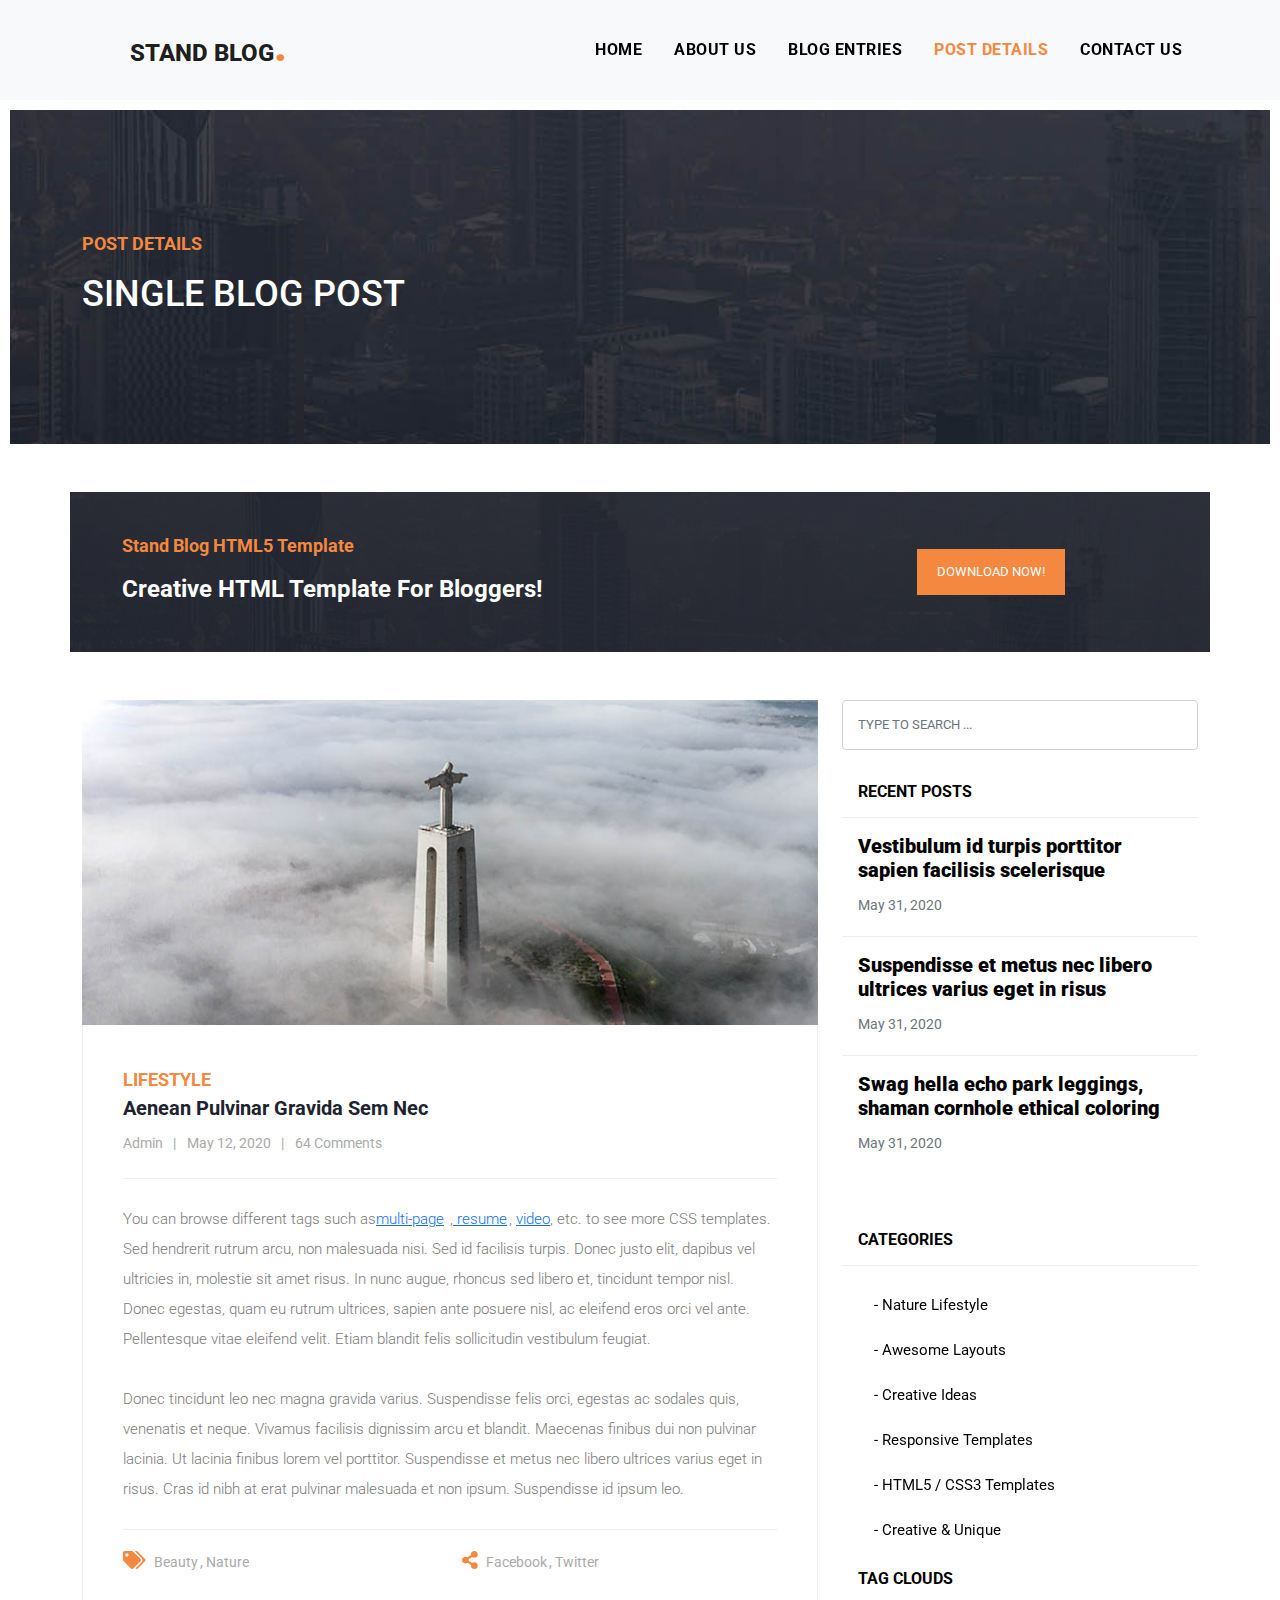
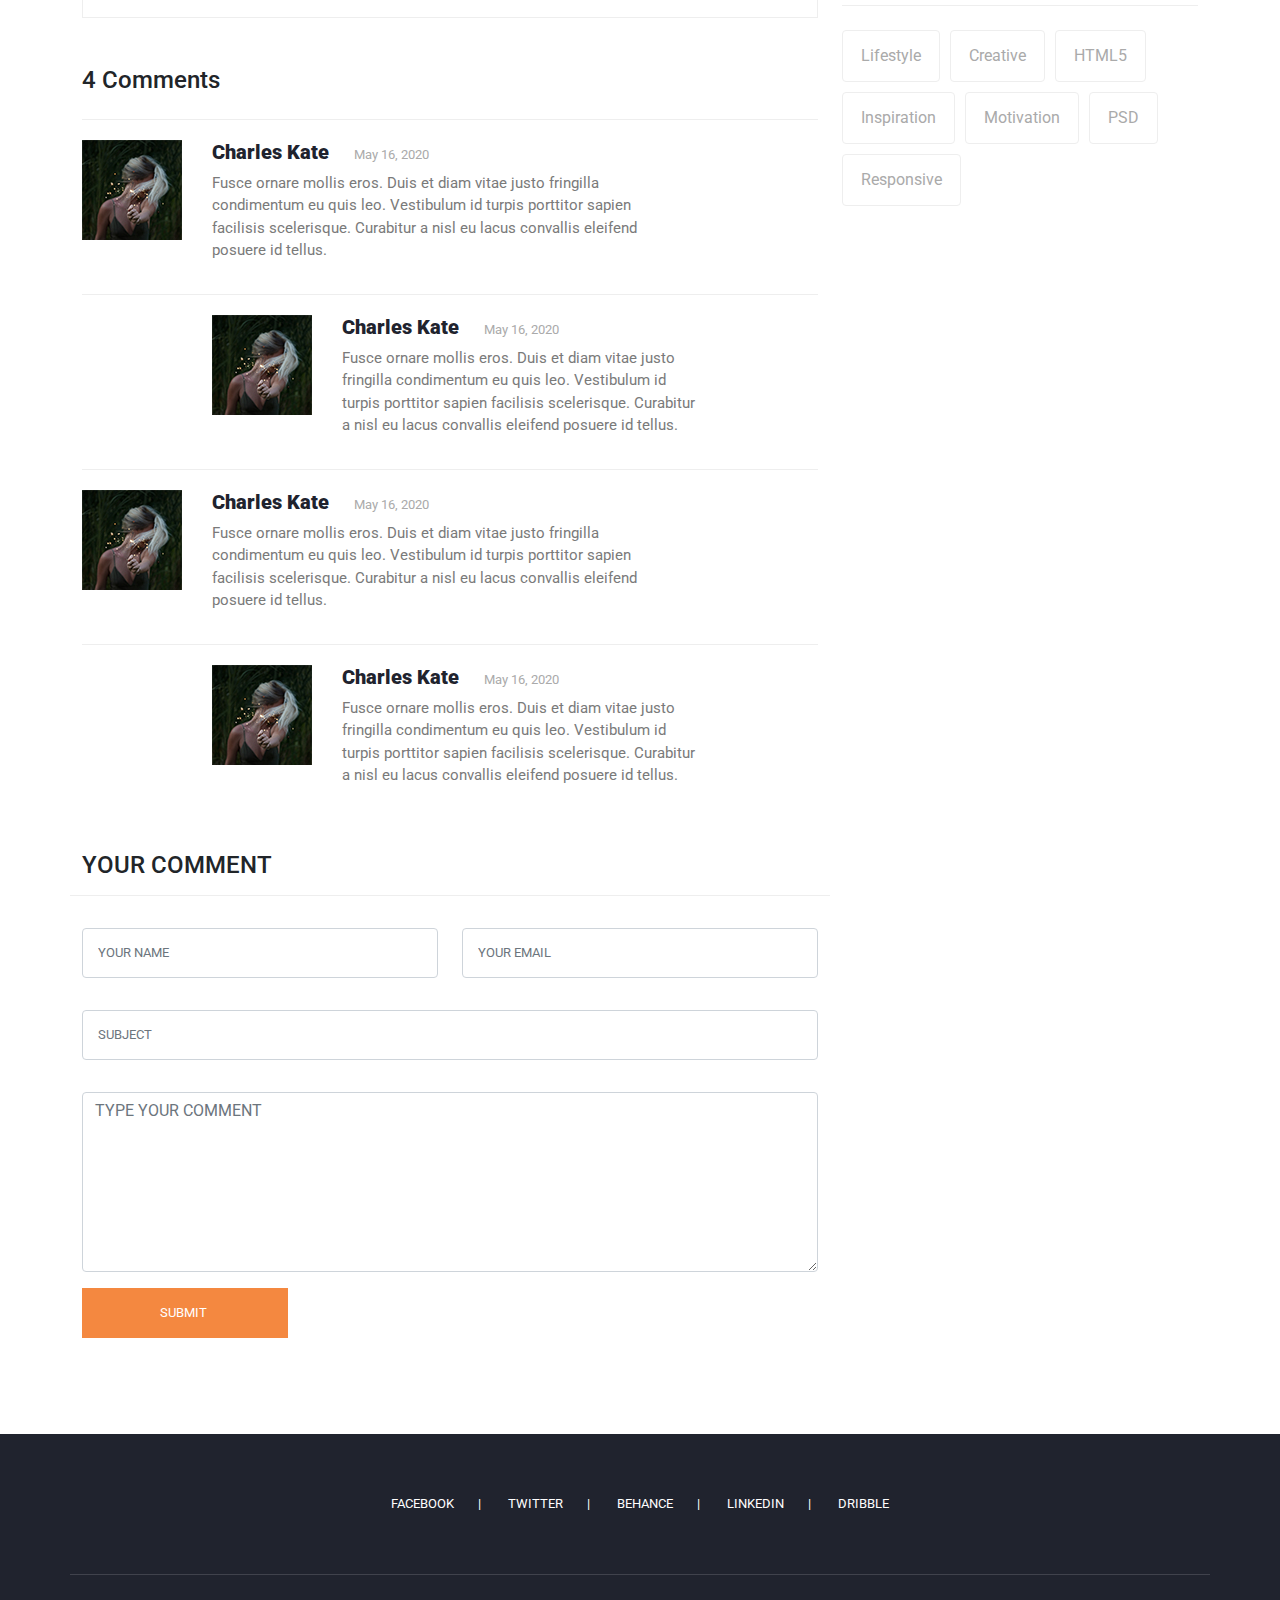
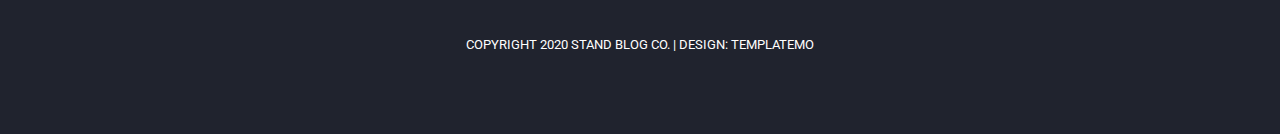
<file: post.html>
<!DOCTYPE html>
<html lang="en">

<head>
    <meta charset="UTF-8">
    <meta http-equiv="X-UA-Compatible" content="IE=edge">
    <meta name="viewport" content="width=device-width, initial-scale=1.0">
    <title>Post Details</title>
    <link rel="stylesheet" href="https://cdnjs.cloudflare.com/ajax/libs/animate.css/4.1.1/animate.min.css" />
    <link rel="stylesheet" href="css/all.css">
    <link rel="stylesheet" href="css/hover.css">
    <link rel="stylesheet" href="css/bootstrap.css">
    <link rel="stylesheet" href="css/style.css">

    <script src="js/bootstrap.bundle.js"></script>
    <script src="js/all.js"></script>
</head>

<body>
    <main class="container-fluid animate__animated animate__fadeIn">
        <!-----------Start of nav list--------------->
        <nav class="navbar navbar-expand-lg navbar-light bg-light">
            <div class="container">
                <a class="navbar-brand ps-5" href="#">
                    <h2>STAND BLOG<span>.</span></h2>
                </a>
                <button class="navbar-toggler" type="button" data-bs-toggle="collapse" data-bs-target="#navbarResponsive" aria-controls="navbarResponsive" aria-expanded="false" aria-label="Toggle navigation">
                <span class="navbar-toggler-icon"></span>
            </button>
                <div class="collapse navbar-collapse " id="navbarResponsive">
                    <ul class="navbar-nav ms-auto ">
                        <li class="nav-item pe-2 ps-2 hvr-float ">
                            <a class="nav-link " href="index.html">HOME</a>
                        </li>
                        <li class="nav-item pe-2 ps-2 hvr-float ">
                            <a class="nav-link " href="about.html ">ABOUT US</a>
                        </li>
                        <li class="nav-item pe-2 ps-2 hvr-float ">
                            <a class="nav-link " href="blog.html ">BLOG ENTRIES</a>
                        </li>
                        <li class="nav-item pe-2 ps-2  ">
                            <a class="nav-link active " aria-current="page " href="post.html ">POST DETAILS</a>
                        </li>
                        <li class="nav-item pe-2 ps-2 hvr-float ">
                            <a class="nav-link " href="contact.html ">CONTACT US</a>
                        </li>
                    </ul>
                </div>
            </div>
        </nav>
        <!-----------End of nav list--------------->

        <!---------- Start banner section-------------------->
        <div class="banner heading-page header-text ">
            <div class="container ">
                <div class="row ">
                    <div class="col-lg-12 ">
                        <div>
                            <p>POST DETAILS</p>
                            <h2>SINGLE BLOG POST</h2>
                        </div>
                    </div>
                </div>
            </div>
        </div>
        <!----------End banner section-------------------->

        <!-------------Start of center poster------------------->
        <div class=" poster container mt-5 mb-5 ">
            <div class="row justify-content-between align-items-center ">
                <div class="col-lg-9 ">
                    <p>Stand Blog HTML5 Template</p>
                    <h2>Creative HTML Template For Bloggers!</h2>
                </div>
                <div class="col-lg-3 "><button type="button ">DOWNLOAD NOW!</button></div>
            </div>
        </div>
        <!-------------End of center poster------------------->

        <!-------------Start of blog section------------------->
        <div class="posts container mt-5 mb-5 ">
            <div class="row ">
                <div class="col-lg-8 mb-5 ">
                    <div class="blog ">
                        <img class="item-img " src="images/blog-post-02.jpg ">
                        <div class="item-content ">
                            <span>LIFESTYLE</span>
                            <h2>Aenean Pulvinar Gravida Sem Nec</h2>
                            <div>
                                <a href="# " class="text-decoration-none pe-2 ">Admin</a>|
                                <a href="# " class="text-decoration-none pe-2 ps-2 ">May 12, 2020</a>|
                                <a href="# " class="text-decoration-none ps-2 ">64 Comments</a>
                            </div>

                            <p>You can browse different tags such as<a href="# ">multi-page</a> ,<a href="# "> resume</a>, <a href="# ">video</a>, etc. to see more CSS templates. Sed hendrerit rutrum arcu, non malesuada nisi. Sed id facilisis turpis. Donec
                                justo elit, dapibus vel ultricies in, molestie sit amet risus. In nunc augue, rhoncus sed libero et, tincidunt tempor nisl. Donec egestas, quam eu rutrum ultrices, sapien ante posuere nisl, ac eleifend eros orci vel ante.
                                Pellentesque vitae eleifend velit. Etiam blandit felis sollicitudin vestibulum feugiat.
                                <br><br> Donec tincidunt leo nec magna gravida varius. Suspendisse felis orci, egestas ac sodales quis, venenatis et neque. Vivamus facilisis dignissim arcu et blandit. Maecenas finibus dui non pulvinar lacinia. Ut lacinia
                                finibus lorem vel porttitor. Suspendisse et metus nec libero ultrices varius eget in risus. Cras id nibh at erat pulvinar malesuada et non ipsum. Suspendisse id ipsum leo.
                            </p>
                            <div class="blog-options ">
                                <div class="row justify-content-between ">
                                    <div class="post-tags col-6 texr-align-right ">
                                        <span><i class="fa fa-tags "></i></span>
                                        <a href="# " class="text-decoration-none "> Beauty</a>,
                                        <a href="# " class="text-decoration-none ">Nature</a>

                                    </div>
                                    <div class=" post-share col-6 ">
                                        <span><i class="fa fa-share-alt "></i></span>
                                        <a href="# " class="text-decoration-none "> Facebook</a>,
                                        <a href="# " class="text-decoration-none ">Twitter</a></div>
                                </div>
                            </div>
                        </div>
                    </div>
                    <div class="comments row mt-5 ">
                        <h4>4 Comments</h4>

                        <div class="col ">
                            <div class="row-item mt-3 ">
                                <div class="image ">
                                    <img src="images/comment-author-02.jpg ">
                                </div>
                                <div class="content ">
                                    <h5>Charles Kate <span>May 16, 2020</span></h5>
                                    <p>Fusce ornare mollis eros. Duis et diam vitae justo fringilla condimentum eu quis leo. Vestibulum id turpis porttitor sapien facilisis scelerisque. Curabitur a nisl eu lacus convallis eleifend posuere id tellus.</p>
                                </div>
                            </div>

                            <div class="row-item mt-3 ">
                                <div class="image ">
                                    <img src="images/comment-author-02.jpg ">
                                </div>
                                <div class="content ">
                                    <h5>Charles Kate <span>May 16, 2020</span></h5>
                                    <p>Fusce ornare mollis eros. Duis et diam vitae justo fringilla condimentum eu quis leo. Vestibulum id turpis porttitor sapien facilisis scelerisque. Curabitur a nisl eu lacus convallis eleifend posuere id tellus.</p>
                                </div>
                            </div>

                            <div class="row-item mt-3 ">
                                <div class="image ">
                                    <img src="images/comment-author-02.jpg ">
                                </div>
                                <div class="content ">
                                    <h5>Charles Kate <span>May 16, 2020</span></h5>
                                    <p>Fusce ornare mollis eros. Duis et diam vitae justo fringilla condimentum eu quis leo. Vestibulum id turpis porttitor sapien facilisis scelerisque. Curabitur a nisl eu lacus convallis eleifend posuere id tellus.</p>
                                </div>
                            </div>

                            <div class="row-item mt-3 ">
                                <div class="image ">
                                    <img src="images/comment-author-02.jpg ">
                                </div>
                                <div class="content ">
                                    <h5>Charles Kate <span>May 16, 2020</span></h5>
                                    <p>Fusce ornare mollis eros. Duis et diam vitae justo fringilla condimentum eu quis leo. Vestibulum id turpis porttitor sapien facilisis scelerisque. Curabitur a nisl eu lacus convallis eleifend posuere id tellus.</p>
                                </div>
                            </div>
                        </div>
                    </div>
                    <!-------------------Start of form--------------->
                    <div class="comment-form row mt-5 ">
                        <h4>YOUR COMMENT</h4>
                        <form class="col ">
                            <div class="row mt-2 ">
                                <div class="col-lg-6 mt-3 mb-2 ">
                                    <input type="text " placeholder="YOUR NAME " class="form-control ">
                                </div>
                                <div class="col-lg-6 mt-3 mb-3 ">
                                    <input type="text " placeholder="YOUR EMAIL " class="form-control ">
                                </div>
                                <div class="col-12 mt-3 mb-3 ">
                                    <input type="text " placeholder="SUBJECT " class="form-control ">
                                </div>
                                <div class="col-12 mt-3 mb-3 ">
                                    <textarea placeholder="TYPE YOUR COMMENT " class="form-control "></textarea>
                                </div>
                            </div>
                            <input type="submit " value="SUBMIT " class="btn btn-primary "> </input>
                        </form>
                    </div>
                </div>

                <div class="right col-lg-4 ">
                    <input type="text " placeholder="TYPE TO SEARCH ... " class="form-control ">
                    <div class=" mb-3 mt-4 ">
                        <div class="card-header ">
                            <h6><strong> RECENT POSTS</strong></h6>
                        </div>

                        <div class="card-body ">
                            <a href="# " class="text-decoration-none ">
                                <h5 class="card-title ">Vestibulum id turpis porttitor sapien facilisis scelerisque</h5>
                                <small class="card-text text-muted ">May 31, 2020</small></a>
                        </div>
                        <div class="card-body ">
                            <a href="# " class="text-decoration-none ">
                                <h5 class="card-title ">Suspendisse et metus nec libero ultrices varius eget in risus</h5>
                                <small class="card-text text-muted ">May 31, 2020</small></a>
                        </div>
                        <div class="card-body ">
                            <a href="# " class="text-decoration-none ">
                                <h5 class="card-title ">Swag hella echo park leggings, shaman cornhole ethical coloring</h5>
                                <small class="card-text text-muted ">May 31, 2020</small></a>
                        </div>

                    </div>
                    <div class="mb-3 mt-5 ">
                        <div class="card-header mb-4 ">
                            <h6><strong> CATEGORIES</strong></h6>
                        </div>
                        <ul>
                            <li><a href="# " class="text-decoration-none hvr-forward ">- Nature Lifestyle</a></li>
                            <li><a href="# " class="text-decoration-none hvr-forward ">- Awesome Layouts</a></li>
                            <li><a href="# " class="text-decoration-none hvr-forward ">- Creative Ideas</a></li>
                            <li><a href="# " class="text-decoration-none hvr-forward ">- Responsive Templates</a></li>
                            <li><a href="# " class="text-decoration-none hvr-forward ">- HTML5 / CSS3 Templates</a></li>
                            <li><a href="# " class="text-decoration-none hvr-forward ">- Creative & Unique</a></li>
                        </ul>
                    </div>
                    <div class=" tags mb-3 ">
                        <div class="card-header mb-4 ">
                            <h6><strong> TAG CLOUDS</strong></h6>
                        </div>
                        <a href="# " class="btn btn-outline-secondary ">Lifestyle</a>
                        <a href="# " class="btn btn-outline-secondary ">Creative</a>
                        <a href="# " class="btn btn-outline-secondary ">HTML5</a>
                        <a href="# " class="btn btn-outline-secondary ">Inspiration</a>
                        <a href="# " class="btn btn-outline-secondary ">Motivation</a>
                        <a href="# " class="btn btn-outline-secondary ">PSD</a>
                        <a href="# " class="btn btn-outline-secondary ">Responsive</a>

                    </div>
                </div>
            </div>

        </div>


        <!-------   Start of footer------------>
        <footer>
            <div class="container ">
                <div class="row ">
                    <div class=" links col-12 ">
                        <a href="# " class="text-decoration-none pe-4 ">FACEBOOK</a>|
                        <a href="# " class="text-decoration-none pe-4 ps-4 ">TWITTER</a>|
                        <a href="# " class="text-decoration-none pe-4 ps-4 ">BEHANCE</a>|
                        <a href="# " class="text-decoration-none pe-4 ps-4 ">LINKEDIN</a>|
                        <a href="# " class="text-decoration-none ps-4 ">DRIBBLE</a>
                    </div>
                    <div class=" copyRight col-12 ">
                        <p>COPYRIGHT 2020 STAND BLOG CO. | DESIGN: TEMPLATEMO</p>
                    </div>
                </div>
            </div>
        </footer>
    </main>
</body>

</html>
</file>
<file: css/style.css>
@import url('https://fonts.googleapis.com/css2?family=Roboto:ital,wght@0,400;0,500;0,700;1,900&display=swap');

/* font-family: 'Roboto', sans-serif; */

 :root {
    --orange: #f48840;
    --lightGray: #7a7a7a;
    --white: #fff;
}


/* body {
/* overflow: hidden; 
} */

#loading {
    width: 100vw;
    height: 100vw;
    background-color: var(--orange);
    position: fixed;
    /* z-index: 99; */
    animation-duration: 2s;
    text-align: center;
    line-height: 50vw;
    opacity: .8;
}

#load-btn {
    height: 40px;
    width: 40px;
    background: rgba(0, 0, 0, .8);
    border-radius: 50%;
    border: 1px solid #1D9AF2;
    opacity: 1;
    animation: spinner4 800ms linear infinite;
    transform: scale(0);
}

@keyframes spinner4 {
    to {
        transform: scale(1.5);
        opacity: 0;
    }
}

main {
    margin: 0px;
    padding: 0px !important;
    overflow: hidden;
    box-sizing: border-box;
    font-family: 'Roboto', sans-serif;
}

nav {
    min-height: 100px;
    font-weight: 700;
    position: sticky;
}

.navbar-brand h2 {
    font-weight: 800;
    font-size: 24px;
}

.navbar-brand span {
    color: var(--orange);
    font-size: 44px;
}

.nav-link {
    color: #000 !important;
    letter-spacing: .5px;
    transition: .25s all;
    -webkit-transition: .25s all;
    -moz-transition: .25s all;
    -ms-transition: .25s all;
    -o-transition: .25s all;
}

.nav-link:hover {
    color: var(--orange) !important;
}

.active {
    color: var(--orange) !important;
}


/********************Start of images group************************/


/* .images {
min-height: 400px;
} */

.images .item {
    position: relative;
}

.images .item img {
    width: 100%;
    display: block;
}

.images .item:hover {
    z-index: 3;
    cursor: pointer;
}

.images .item-content {
    position: absolute;
    bottom: 20px;
    left: 40px;
    right: 40px;
}

.images .item-content>p,
.poster p,
.posts .item-content span,
.banner p {
    color: var(--orange);
    font-size: 18px;
    font-weight: 700;
}

.images .item-content h2,
.poster h2,
.posts .item-content h2 {
    font-size: 24px;
    font-weight: 700;
    color: #fff;
}

.banner h2 {
    color: white;
    font-weight: 700px;
    font-size: 36px;
}

.images .item-content a {
    color: #fff;
    font-size: 16px;
    transition: .5s all;
    -webkit-transition: .5s all;
    -moz-transition: .5s all;
    -ms-transition: .5s all;
    -o-transition: .5s all;
}

.item-content a:not(a:last-of-type) {
    border-right: 2px solid #fff;
}

.item-content a:hover {
    color: var(--orange);
}

.lightbox-container {
    position: fixed;
    top: 0;
    bottom: 0;
    left: 0;
    right: 0;
    background-color: rgba(0, 0, 0, .7);
    display: none;
}

.show {
    display: flex;
}

.lightbox-item {
    width: 50%;
    height: 400px;
    background: url(../images/banner-item-01.jpg) no-repeat;
    background-size: 100%;
}

.poster .row {
    background: url(../images/cta-bg.jpg) no-repeat;
    background-position: center center;
    background-size: cover;
    padding: 40px
}

.poster button,
.comment-form .btn {
    background-color: var(--orange);
    color: #fff;
    font-size: small;
    padding: 13px 20px;
    border: none;
    border-radius: 0;
    -webkit-border-radius: 0;
    -moz-border-radius: 0;
    -ms-border-radius: 0;
    -o-border-radius: 0;
}

.poster button:hover,
.comment-form .btn:hover {
    background-color: #fb9857;
}

@media (max-width:1000px) {
    .poster .row div {
        text-align: center;
    }
    .navbar-nav {
        width: 100%;
    }
    .nav-item {
        width: 100%;
        padding: 5px 0;
        /* background-color: #eee; */
    }
    .nav-link {
        text-align: center;
    }
}

.posts input {
    font-size: 13px;
    color: #7a7a7a;
    height: 50px;
    padding: 0 15px;
}

.posts .card-header {
    color: #000;
    background-color: #fff;
    border-bottom: 1px solid #eee;
}

.posts .card-body:not(:last-of-type) {
    border-bottom: 1px solid #eee;
}

.posts .right a {
    color: #000 !important;
    line-height: 30px;
    transition: all .25s;
    -webkit-transition: all .25s;
    -moz-transition: all .25s;
    -ms-transition: all .25s;
    -o-transition: all .25s;
}

.posts .right a:hover {
    color: var(--orange) !important;
}

.posts .right .card-body a h5 {
    font-weight: 900;
}

.posts li {
    margin-bottom: 15px;
    list-style: none;
    font-size: 15px;
}

.right .tags a {
    color: #aaa !important;
    border: 1px solid #eee;
    padding: 10px 18px;
    margin-right: 6px;
    margin-bottom: 10px;
    transition: all .25s;
    -webkit-transition: all .25s;
    -moz-transition: all .25s;
    -ms-transition: all .25s;
    -o-transition: all .25s;
}

.right .tags a:hover {
    background-color: var(--orange);
    color: #fff !important;
    border: 1px solid var(--orange)
}

.blog .item-img,
.about img {
    overflow: hidden;
    width: 100%;
}

.blog .item-content {
    position: unset !important;
    border-bottom: 1px solid #eee;
    border-right: 1px solid #eee;
    border-left: 1px solid #eee;
    padding: 40px;
    line-height: 30px;
}

.blog .item-content h2 {
    color: #20232e;
    font-size: 20px;
}

.blog .item-content div a,
.blog .item-content div {
    color: #aaa !important;
    font-size: 14px;
}

.blog .item-content div a:hover {
    color: var(--orange) !important;
}

.blog p {
    color: var(--lightGray);
    border-top: 1px solid #eee;
    border-bottom: 1px solid #eee;
    margin-top: 20px;
    padding: 25px 0;
    font-size: 15px;
    line-height: 30px;
    font-weight: 300;
}

.post-tags span,
.post-share span {
    color: var(--orange);
    padding-right: 5px;
}

.page-numbers .col,
.icons .col {
    max-width: 260px;
}

.posts button {
    width: 100%;
    border: none;
    font-size: 13px;
    padding: 20px 0;
    background-color: var(--orange);
}

.posts button:hover {
    background-color: #fb9857;
}

footer {
    height: 300px;
    background-color: #20232e;
    color: #fff;
    text-align: center;
    padding: 60px 0;
    font-size: smaller;
}

footer .links {
    padding-bottom: 60px;
    margin-bottom: 60px;
    border-bottom: 1px solid rgba(250, 250, 250, 0.15);
}

footer .links a {
    color: #fff !important;
    transition: all .25s;
    -webkit-transition: all .25s;
    -moz-transition: all .25s;
    -ms-transition: all .25s;
    -o-transition: all .25s;
}

footer .links a:hover {
    color: var(--orange) !important;
}


/**********about page*************/

.banner {
    background: url(../images/heading-bg.jpg) no-repeat;
    background-position: center;
    background-size: cover;
    padding: 120px 0;
    margin: 10px;
}

.about {
    margin-top: 100px;
    text-align: center;
}

.about p {
    margin-top: 40px;
    color: var(--lightGray);
    line-height: 30px;
    border-bottom: 1px solid #eee;
}

.icons {
    margin: 20px auto 50px auto;
    padding: 10px 0 30px 0;
}

.icons a {
    width: 40px;
    height: 40px;
    margin: 0 7px;
    background-color: #20232e;
    color: var(--white);
    display: inline-block;
    border-radius: 50%;
    text-align: center;
    line-height: 40px;
    -webkit-border-radius: 50%;
    -moz-border-radius: 50%;
    -ms-border-radius: 50%;
    -o-border-radius: 50%;
    transition: all .5s;
    -webkit-transition: all .5s;
    -moz-transition: all .5s;
    -ms-transition: all .5s;
    -o-transition: all .5s;
    box-shadow: rgba(100, 100, 111, 0.2) 0px 7px 29px 0px;
}

.icons a:hover {
    background-color: var(--orange);
}


/***********third page***************/

.page-numbers a {
    width: 50px;
    height: 50px;
    text-align: center;
    line-height: 50px;
    color: #7a7a7a;
    border: 1px solid #eee;
    display: inline-block;
    transition: all .25s;
    -webkit-transition: all .25s;
    -moz-transition: all .25s;
    -ms-transition: all .25s;
    -o-transition: all .25s;
}

.page-numbers a:nth-of-type(2) {
    color: var(--white);
    background-color: var(--orange);
}

.page-numbers a:hover {
    color: var(--orange);
}


/**************4th page************/

.comments .row-item {
    border-top: 1px solid #eee;
    padding-top: 20px;
    display: inline-block;
}

.comments p {
    color: #7a7a7a;
    font-size: 15px;
    font-weight: 400;
}

.comments h5 {
    color: #20232e;
    font-weight: 900;
}

.comments h5 span {
    color: #aaa;
    font-size: small;
    margin-left: 20px;
    font-weight: 400;
}

.comments .row-item:nth-of-type(even) {
    padding-left: 130px;
}

.comments .row-item .content {
    margin-left: 130px;
    width: 60%
}

.comments .row-item .image {
    max-width: 100px;
    display: inline;
    float: left;
}

.comment-form h4 {
    border-bottom: 1px solid #eee;
    padding-bottom: 15px;
}

.comment-form form textarea {
    height: 180px;
}
</file>
